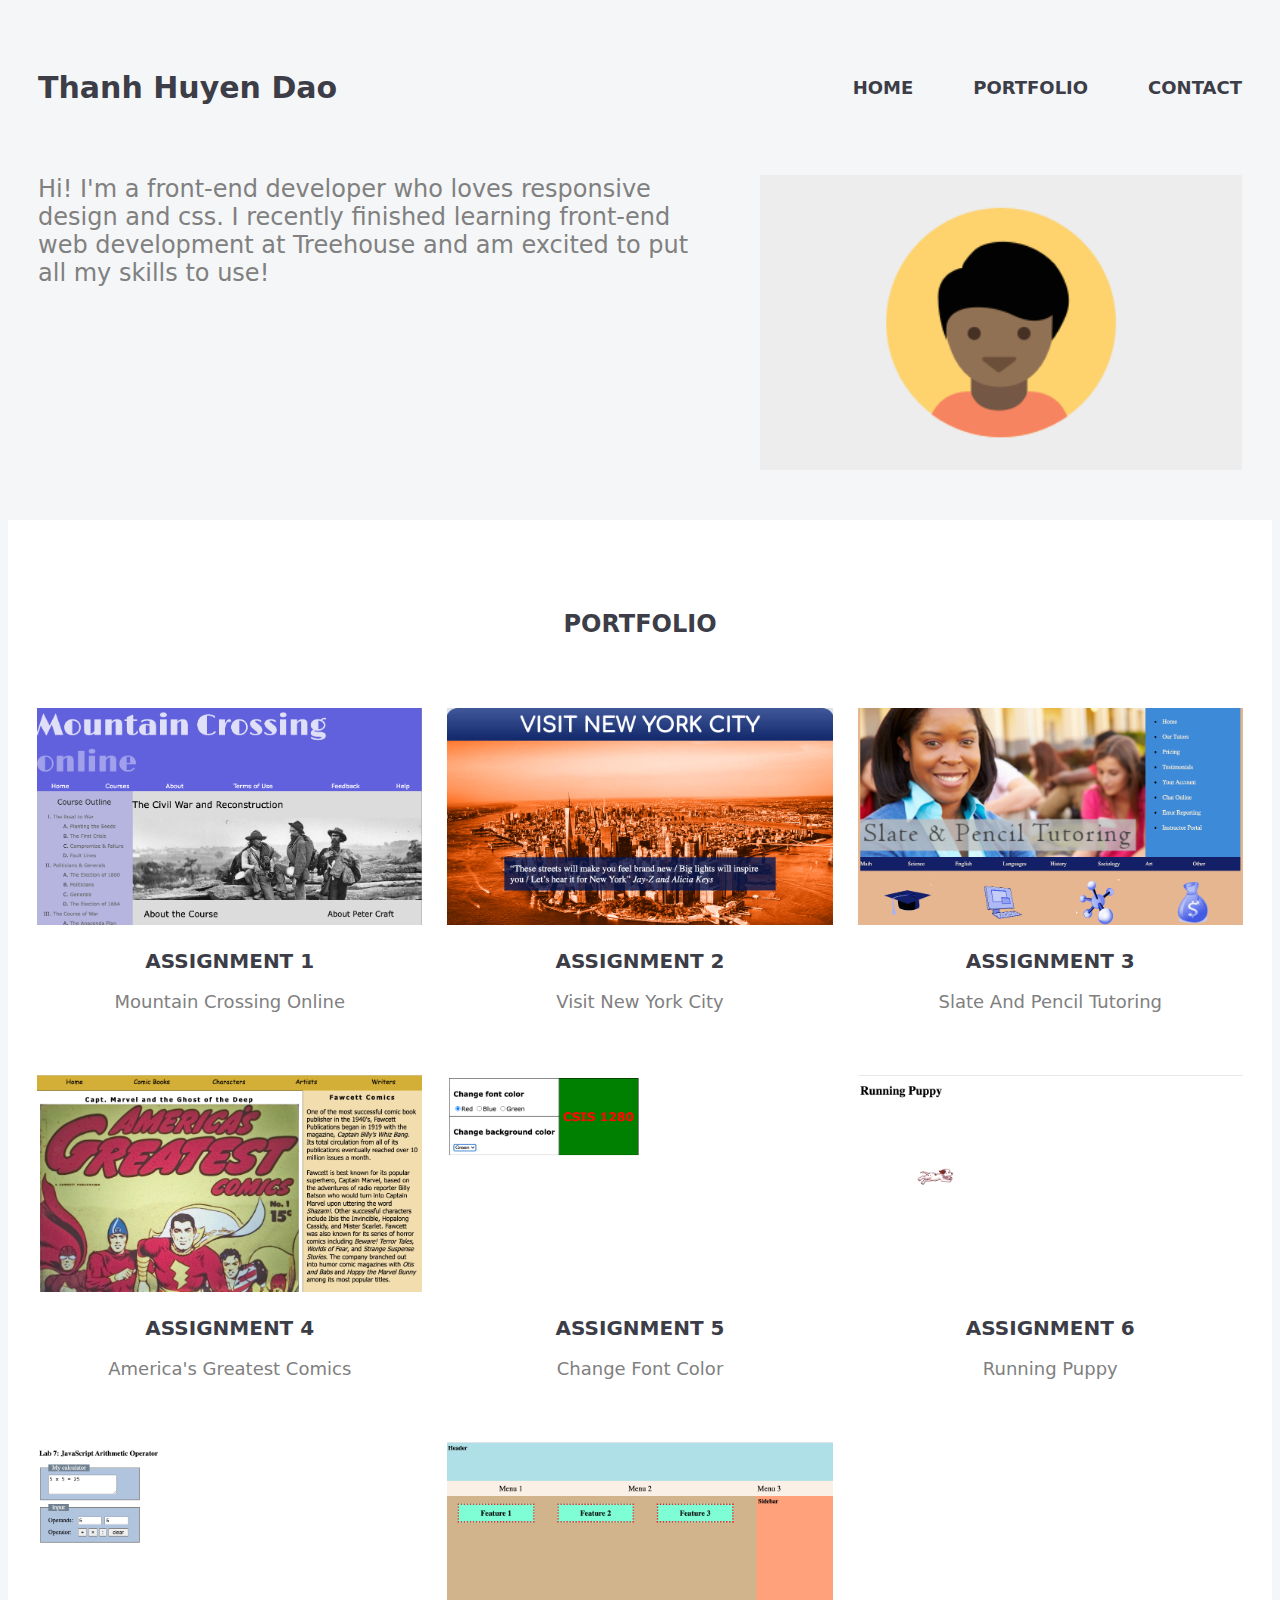
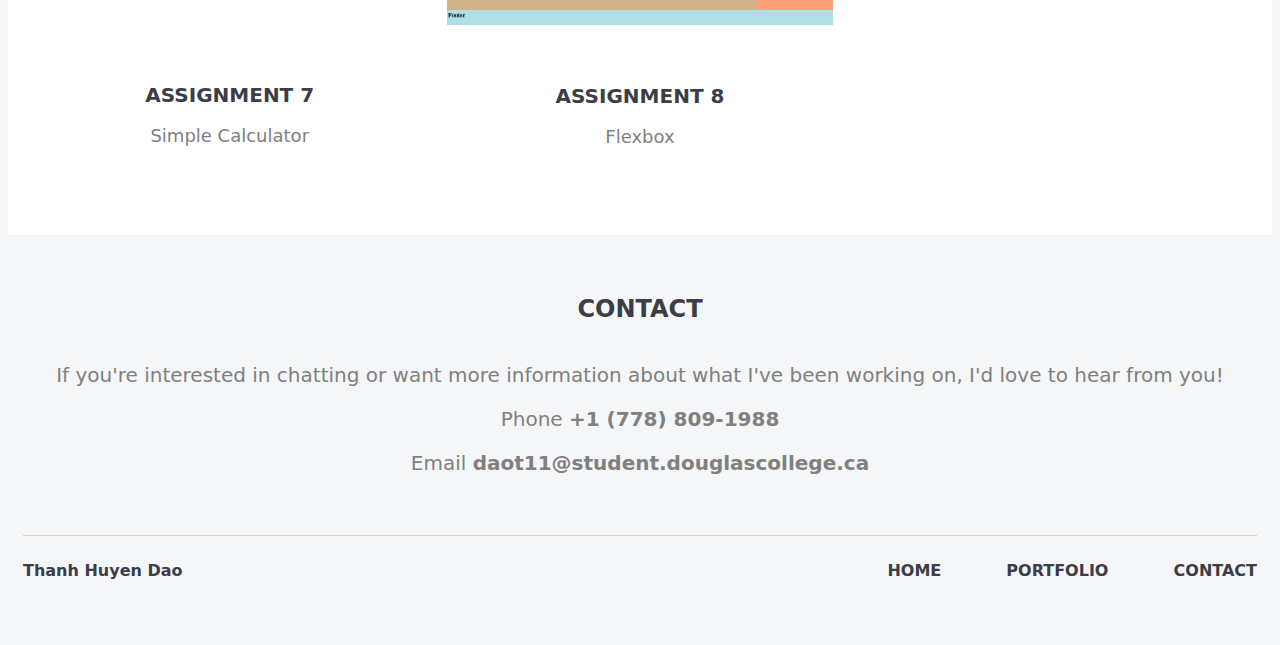
<file: index.html>
<!DOCTYPE html>
<html lang="en">
<head>
    <!--
       Final Project

       Author: Thanh Huyen Dao
       Date: 2022/07/10

       Filename: index.html
    -->
    <meta charset="UTF-8">
    <title>CSIS 1280 - final project</title>
    <meta name="viewport" content="width=device-width, initial-scale=1.0">

    <link rel="stylesheet" href="css/style.css" />

</head>
<body>
<header>
    <nav>
        <p class="student-name">Thanh Huyen Dao</p>
        <ul class="page-list">
            <li><a href="#">Home</a></li>
            <li><a href="#portolio">Portfolio</a></li>
            <li><a href="#contact">Contact</a></li>
        </ul>
    </nav>
</header>
<div class="student-info">
    <p>
        Hi! I'm a front-end developer who loves responsive design and css. I recently finished learning front-end
        web development at Treehouse and am excited to put all my skills to use!
    </p>
    <img src="img/responsive-layout-profile.png" alt="student's avatar"/>
</div>
<div id="portolio" class="portfolio">
    <h5>portfolio</h5>
    <div class="portfolio-page-list">
        <div class="portfolio-page">
            <a href="pages/asm2/cw_class.html">
                <img src="img/asm2.png"/>
                <p class="portfolio-page-title">
                    <a>Assignment 1</a>
                </p>
                <p class="portfolio-page-description">
                    Mountain Crossing Online
                </p>
            </a>
        </div>
        <div class="portfolio-page">
            <a href="pages/asm3/index.html">
                <img src="img/asm3.png"/>
                <p class="portfolio-page-title">
                    <a>Assignment 2</a>
                </p>
                <p class="portfolio-page-description">
                    Visit New York City
                </p>
            </a>
        </div>
        <div class="portfolio-page">
            <a href="pages/asm4/sp_home.html">
                <img src="img/asm4.png"/>
                <p class="portfolio-page-title">
                    <a>Assignment 3</a>
                </p>
                <p class="portfolio-page-description">
                    Slate and Pencil Tutoring 
                </p>
            </a>
        </div>
        <div class="portfolio-page">
            <a href="pages/asm5/gp_cover.html">
                <img src="img/asm5.png"/>
                <p class="portfolio-page-title">
                    <a>Assignment 4</a>
                </p>
                <p class="portfolio-page-description">
                    America's Greatest Comics 
                </p>
            </a>
        </div>
        <div class="portfolio-page">
            <a href="pages/asm7/Lab10_part1_sol.html">
                <img src="img/asm7.png"/>
                <p class="portfolio-page-title">
                    <a>Assignment 5</a>
                </p>
                <p class="portfolio-page-description">
                    Change font color
                </p>
            </a>
        </div>
        <div class="portfolio-page">
            <a href="pages/asm7/Lab10_part2_sol.html">
                <img src="img/asm7-2.png"/>
                <p class="portfolio-page-title">
                    <a>Assignment 6</a>
                </p>
                <p class="portfolio-page-description">
                    Running Puppy 
                </p>
            </a>
        </div>
        <div class="portfolio-page">
            <a href="pages/asm8/index.html">
                <img src="img/asm8.png"/>
                <p class="portfolio-page-title">
                    <a>Assignment 7</a>
                </p>
                <p class="portfolio-page-description">
                    Simple Calculator
                </p>
            </a>
        </div>
        <div class="portfolio-page">
            <a href="pages/asm9/Lab5.html">
                <img src="img/asm9.png"/>
                <p class="portfolio-page-title">
                    <a>Assignment 8</a>
                </p>
                <p class="portfolio-page-description">
                    Flexbox
                </p>
            </a>
        </div>
    </div>
</div>
<div id="contact" class="contact">
    <h5> contact </h5>
    <p class="contact-description"> If you're interested in chatting or want more information about what I've been working on, I'd love to hear from you!</p>
    <p>Phone <strong>+1 (778) 809-1988</strong></p>
    <p>Email <strong>daot11@student.douglascollege.ca</strong></p>
</div>
<footer>
    <div>
        <p class="student-name">Thanh Huyen Dao</p>
    </div>
    <div class="right-side">
        <div class="page-list">
            <a href="#">home</a>
            <a href="#portfolio">portfolio</a>
            <a href="#contact">contact</a>
        </div>
        <div class="back-to-top">
            <a href="#">back to top</a>
        </div>
    </div>
</footer>
</body>
</html>
</file>
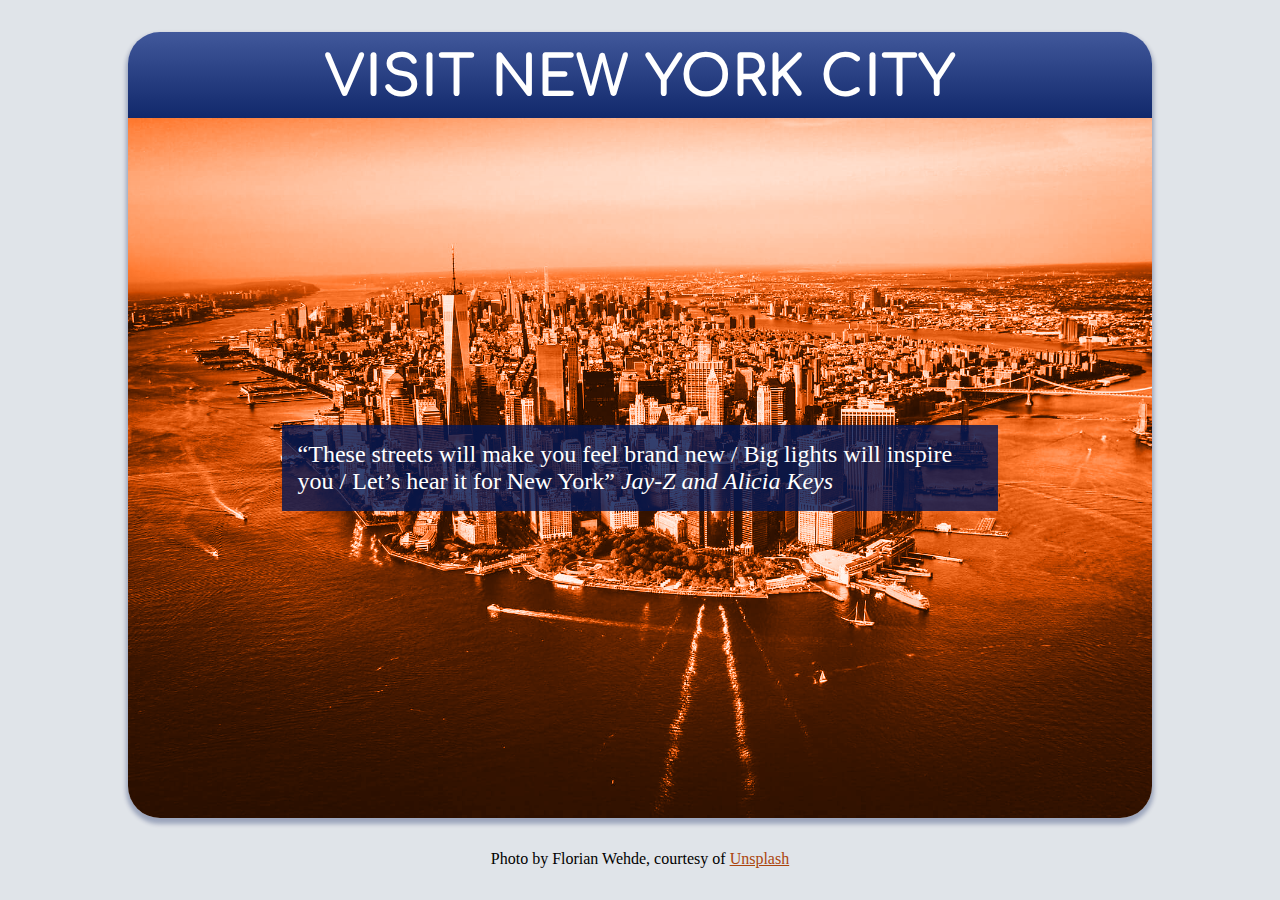
<file: pages/asm3/index.html>
<!DOCTYPE html>
<html lang="en">

<head>
    <meta charset="UTF-8">
    <meta http-equiv="X-UA-Compatible" content="IE=edge">
    <meta name="viewport" content="width=device-width, initial-scale=1.0">
    <title>Practice Enhancing Design With CSS</title>
    <!-- 1. add Google Fonts here: Lora 400, Lora 400 italic, Comfortaa 700 -->
    <link rel="preconnect" href="https://fonts.googleapis.com">
	<link rel="preconnect" href="https://fonts.gstatic.com" crossorigin>
	<link href="https://fonts.googleapis.com/css2?family=Comfortaa:wght@700&family=Lora:ital@0;1&display=swap" rel="stylesheet">	
    
    <link rel="stylesheet" href="style.css">
</head>

<body>
    <main>
        <h1>Visit New York City</h1>
        <div id="quote">
            <blockquote>
                “These streets will make you feel brand new / Big lights will inspire you / Let’s hear it for New York”
                <cite>Jay-Z and Alicia Keys</cite>
            </blockquote>
        </div>
    </main>
    <footer>Photo by Florian Wehde, courtesy of <a href="https://unsplash.com/photos/V4cHacmEnW8">Unsplash</a></footer>
</body>

</html>
</file>
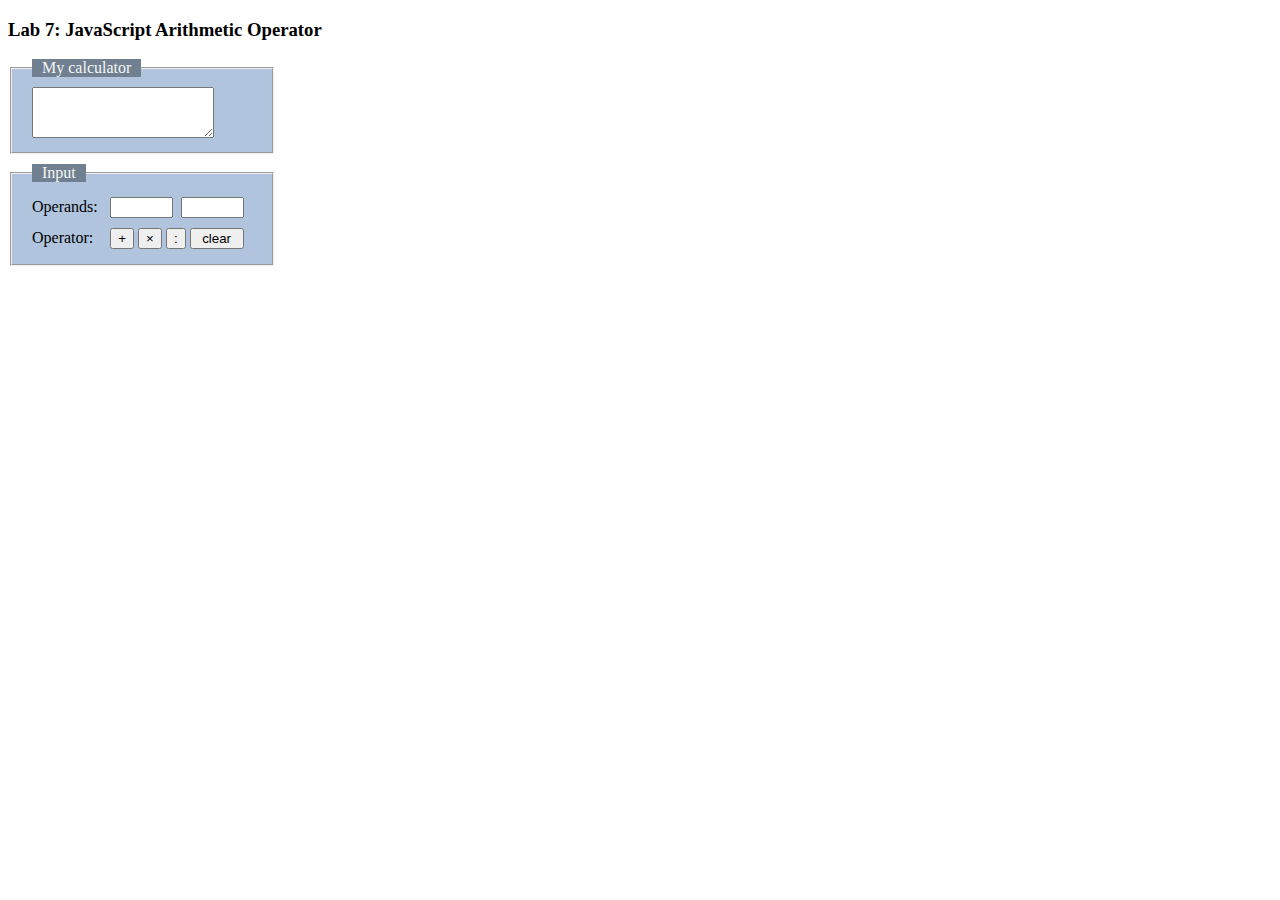
<file: pages/asm8/index.html>
<!DOCTYPE html>
<html>
    <head>
        <link href="css/Lab07.css" rel="stylesheet">
        <meta name="author" content="Bambang">
        <meta charset="utf-8">
        <script src="script/script.js"></script>
    </head>
    <body>
        <header>
            <h3>Lab 7: JavaScript Arithmetic Operator</h3>
        </header>
        <section>
            <form name="mycalculator" action='' method='GET'>
                <fieldset>
                    <legend>My calculator</legend>
                    <textarea name="output" rows="3" cols="20"></textarea>
                </fieldset>
                <fieldset>
                    <legend>Input</legend>
                    Operands: &nbsp;
                    <input type="number" name="first_param" id="first_param">&nbsp;
                    <input type="number" name="second_param" id="second_param">
                    <br>
                    Operator: &nbsp;
                    <input type="button" name="add" value="+" onclick="addValue()">
                    <input type="button" name="mul" value="&times;" onclick="mulValue()">
                    <input type="button" name="div" value=":" onclick="divValue()">
                    <input type="reset" value="clear">
                </fieldset>
            </form>
            
        </section>
        <footer>

        </footer>
    </body>
</html>
</file>
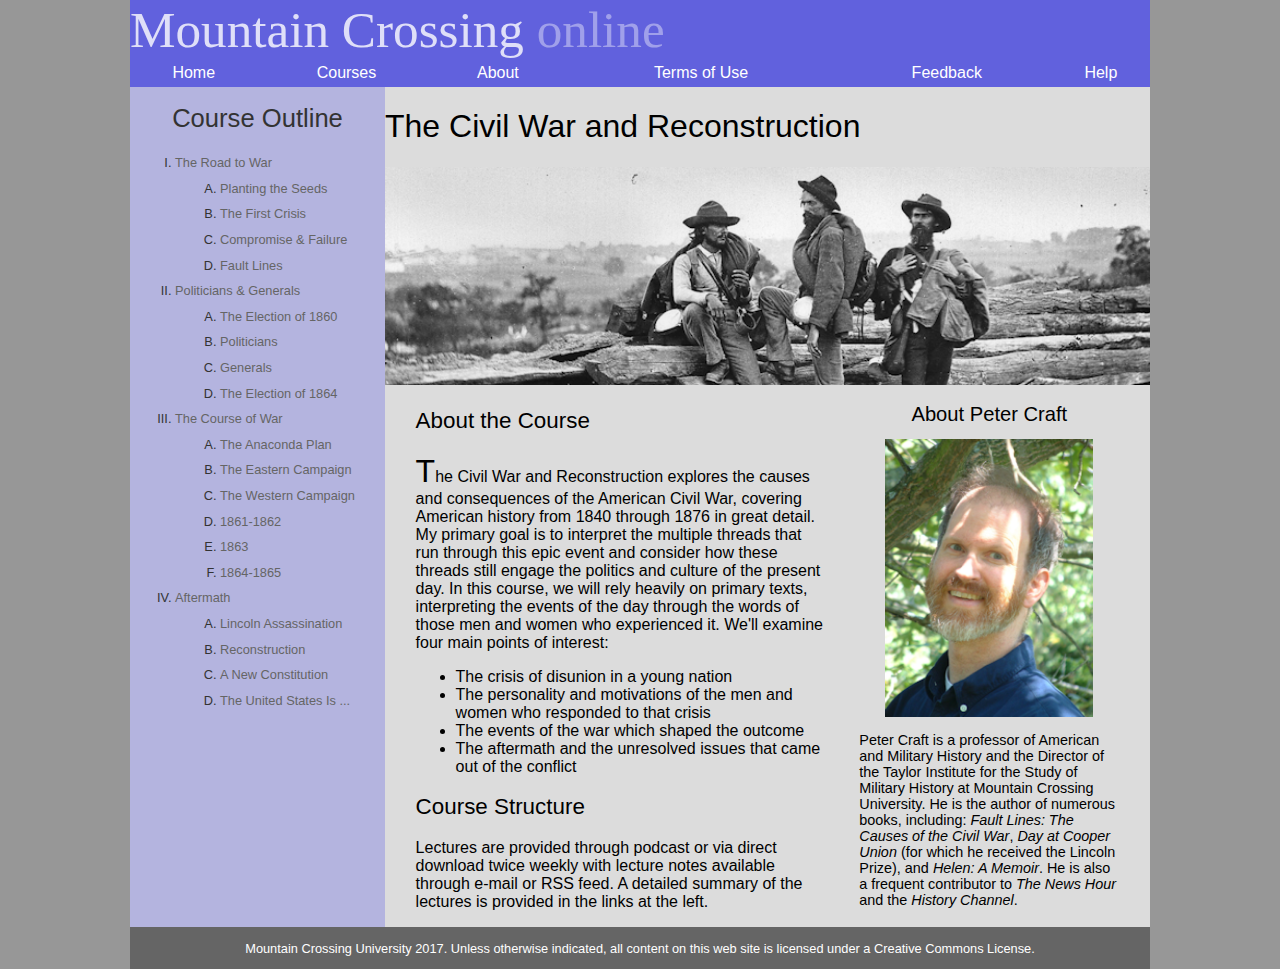
<file: pages/asm2/cw_class.html>
<!doctype html>
<html lang="en">
<head>
<!--
    New Perspectives on HTML5 and CSS3, 8th Edition
    Tutorial 2
    Case Problem 2
    
    Civil War History
    Author: HUYEN DAO THANH
    Date: 05/06/2022  

    Filename: cw_class.html
   -->
   <meta charset="utf-8" />
   <title>Civil War History</title>
   <link rel="stylesheet" href="cw_styles.css" />
   <link href="http://fonts.cdnfonts.com/css/limelight" rel="stylesheet">
</head>

<body>

   <header>
      <h1>Mountain Crossing <span>online</span></h1>
      <nav id="mainLinks">
         <ul>
            <li><a href="#">Home</a></li>
            <li><a href="#">Courses</a></li>
            <li><a href="#">About</a></li>
            <li><a href="#">Terms of Use</a></li>
            <li><a href="#">Feedback</a></li>
            <li><a href="#">Help</a></li>
         </ul>
      </nav>      
   </header>

   <nav id="outline">
      <h1>Course Outline</h1>
      <ol>
         <li><a href="#">The Road to War</a>
            <ol>
               <li><a href="#">Planting the Seeds</a></li>
               <li><a href="#">The First Crisis</a></li>
               <li><a href="#">Compromise &amp; Failure</a></li>
               <li><a href="#">Fault Lines</a></li>
            </ol>
         </li>            
         <li><a href="#">Politicians &amp; Generals</a>
            <ol>
               <li><a href="#">The Election of 1860</a></li>            
               <li><a href="#">Politicians</a></li>
               <li><a href="#">Generals</a></li>
               <li><a href="#">The Election of 1864</a></li>
            </ol>
         </li>
         <li><a href="#">The Course of War</a>
            <ol>
               <li><a href="#">The Anaconda Plan</a></li>
               <li><a href="#">The Eastern Campaign</a></li>
               <li><a href="#">The Western Campaign</a></li>
               <li><a href="#">1861-1862</a></li>
               <li><a href="#">1863</a></li>
               <li><a href="#">1864-1865</a></li>
            </ol>
         </li>
         <li><a href="#">Aftermath</a>
            <ol>
               <li><a href="#">Lincoln Assassination</a></li>
               <li><a href="#">Reconstruction</a></li>
               <li><a href="#">A New Constitution</a></li>
               <li><a href="#">The United States Is ...</a></li>
            </ol>
         </li>
      </ol>
   </nav>

   <section>
      <header>
         <h1>The Civil War and Reconstruction</h1>
         <img src="cw_photo1.png" alt="" />
      </header>

      <article>
         <h2>About the Course</h2>
         <p>
            The Civil War and Reconstruction
            explores the causes and consequences of the American 
            Civil War, covering American history from 1840 through 1876 in
            great detail. My primary goal is to interpret the multiple 
            threads that run through this epic event and consider how these
            threads still engage the politics and culture of the 
            present day. In this course, we will rely heavily on primary
            texts, interpreting the events of the day through the words of
            those men and women who experienced it. We'll examine four main
            points of interest:
         </p>
         <ul>
            <li>The crisis of disunion in a young nation</li>
            <li>The personality and motivations of the men and
                women who responded to that crisis</li>
            <li>The events of the war which shaped the outcome</li>
            <li>The aftermath and the unresolved issues that
                came out of the conflict</li>
         </ul>

         <h2>Course Structure</h2>
         <p>
            Lectures are provided through podcast or via direct
            download twice weekly with lecture notes available
            through e-mail or RSS feed. A detailed summary of the 
            lectures is provided in the links at the left.
         </p>
      </article>

      <aside>
         <h1>About Peter Craft</h1>
         <img src="cw_photo2.png" alt="" />
         <p>
            Peter Craft is a professor of American and Military History and 
            the Director of the Taylor Institute for the Study of Military
            History at Mountain Crossing University. He is the author of numerous books, 
            including: <cite>Fault Lines: The Causes of the Civil War</cite>,
            <cite>Day at Cooper Union</cite> (for which he received the 
            Lincoln Prize), and <cite>Helen: A Memoir</cite>. He is also
            a frequent contributor to <cite>The News Hour</cite> 
            and the <cite>History Channel</cite>.
         </p>
      </aside>

   </section>

   <footer>
      <p>
         Mountain Crossing University 2017. Unless otherwise 
         indicated, all content on this web site is licensed under a 
         Creative Commons License.
      </p>
   </footer>

</body>
</html>
</file>
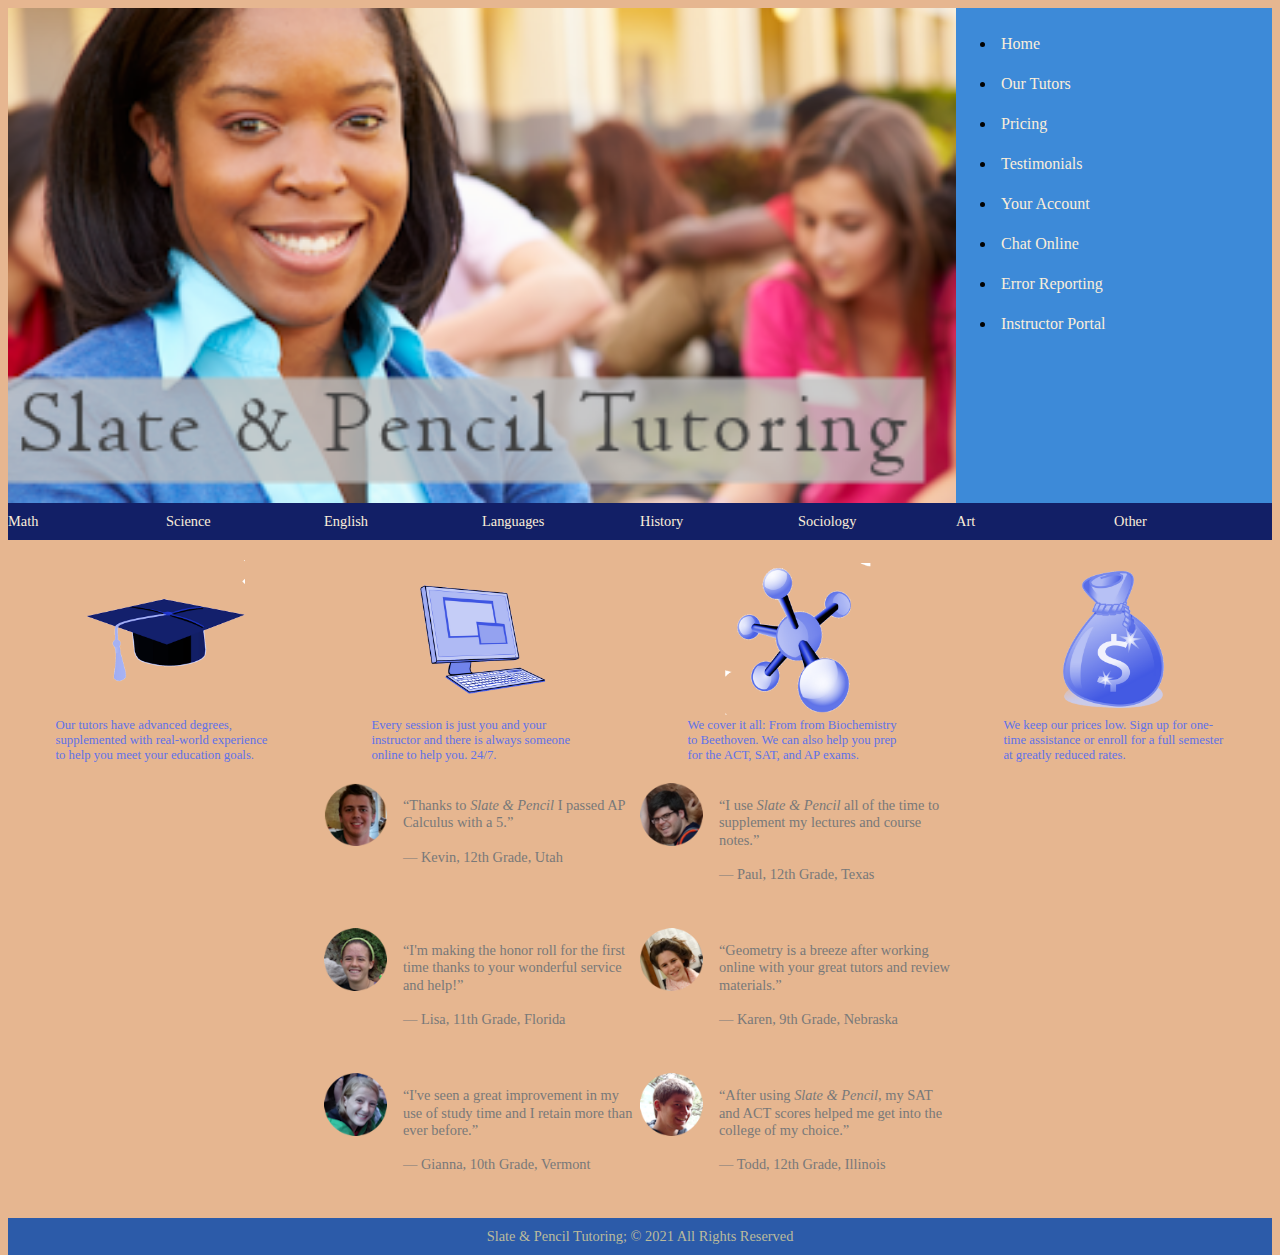
<file: pages/asm4/sp_home.html>
<!DOCTYPE html>
<html lang="en">
<head>
   <!--
   New Perspectives on HTML5 and CSS3, 8th Edition
   Tutorial 3
   Case Problem 1
   
   *1: Slate & Pencil Home Page
   Author: Huyen Thanh Dao
   Date:   09 June, 2022
   
   Filename: sp_home.html
   -->
   <meta charset="utf-8" />
   <meta name="viewport" content="width=device-width, initial-scale=1.0">
   <title>Slate &amp; Pencil Tutoring</title>
   <!--*2 -->
   <link rel="stylesheet" href="./sp_styles.css">
   <link rel="stylesheet" href="./sp_layout.css">

</head>

<body>
   <img id="logo" src="sp_logo.png" alt="Slate & Pencil Tutoring" />
   <nav class="vertical">
      <ul>
         <li><a href="#">Home</a></li>
         <li><a href="#">Our Tutors</a></li>
         <li><a href="#">Pricing</a></li>
         <li><a href="#">Testimonials</a></li>
         <li><a href="#">Your Account</a></li>
         <li><a href="#">Chat Online</a></li>
         <li><a href="#">Error Reporting</a></li> 
         <li><a href="#">Instructor Portal</a></li>          
      </ul>
   </nav>
   
   <nav class="horizontal">
      <ul class="row">
         <li><a href="#">Math</a></li>
         <li><a href="#">Science</a></li>
         <li><a href="#">English</a></li>
         <li><a href="#">Languages</a></li>
         <li><a href="#">History</a></li>
         <li><a href="#">Sociology</a></li>
         <li><a href="#">Art</a></li>
         <li><a href="#">Other</a></li>
      </ul>
   </nav>
   
   <section>
      <img src="sp_topic1.png" alt="" />
      <p>Our tutors have advanced degrees, supplemented with real-world 
         experience to help you meet your education goals.</p>
   </section>
   <section>
      <img src="sp_topic2.png" alt="" />
      <p>Every session is just you and your instructor and
         there is always someone online to help you. 24/7.</p>
   </section>
   <section>
      <img src="sp_topic3.png" alt="" />
      <p>We cover it all: From from Biochemistry to
         Beethoven. We can also help you prep for the ACT, SAT, and AP
         exams.</p>
   </section>
   <section>
      <img src="sp_topic4.png" alt="" />
      <p>We keep our prices low. Sign up for one-time assistance or enroll 
         for a full semester at greatly reduced rates.</p>
   </section>

   <aside>
      <img src="sp_student1.png" alt="" />
      <p>&ldquo;Thanks to <em>Slate &amp; Pencil</em> I passed AP Calculus 
      with a 5.&rdquo;<br />
      <br />
      &mdash; Kevin, 12th Grade, Utah</p>   
   </aside>
   <aside>
      <img src="sp_student2.png" alt="" />
      <p>&ldquo;I use <em>Slate &amp; Pencil</em> all of the time to 
      supplement my lectures and course notes.&rdquo;<br />
      <br />
      &mdash; Paul, 12th Grade, Texas</p> 
   </aside>
   <aside>
      <img src="sp_student3.png" alt="" />
      <p>&ldquo;I'm making the honor roll for the first time thanks to 
      your wonderful service and help!&rdquo;<br />
      <br />
      &mdash; Lisa, 11th Grade, Florida</p>  
   </aside>
   <aside>
      <img src="sp_student4.png" alt="" />
      <p>&ldquo;Geometry is a breeze after working online with your great
      tutors and review materials.&rdquo;<br />
      <br />
      &mdash; Karen, 9th Grade, Nebraska</p>  
   </aside>
   <aside>
      <img src="sp_student5.png" alt="" />
      <p>&ldquo;I've seen a great improvement in my use of study time and 
      I retain more than ever before.&rdquo;<br />
      <br />
      &mdash; Gianna, 10th Grade, Vermont</p>   
   </aside>
   <aside>
      <img src="sp_student6.png" alt="" />
      <p>&ldquo;After using <em>Slate &amp; Pencil</em>, my SAT and ACT 
      scores helped me get into the college of my choice.&rdquo;<br />
      <br />
      &mdash; Todd, 12th Grade, Illinois</p>   
   </aside>   
      
   <footer>
     <span>Slate &amp; Pencil Tutoring; &copy; 2021 All Rights Reserved</span> 
   </footer>
</body>
</html>
</file>
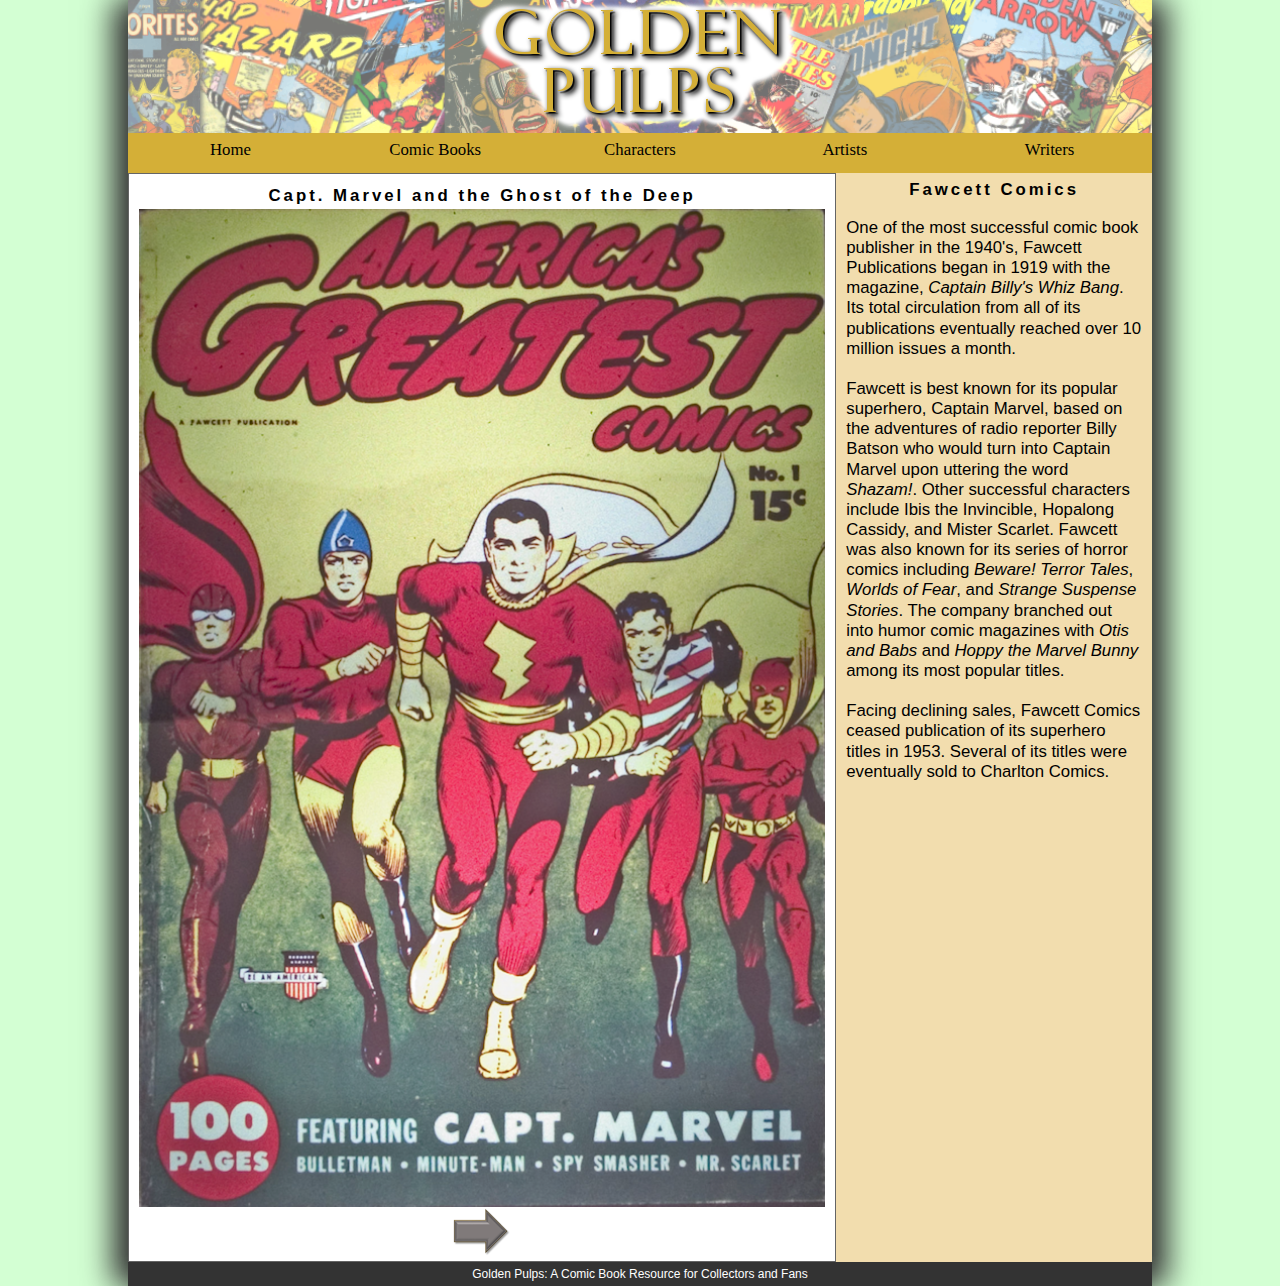
<file: pages/asm5/gp_cover.html>
<!DOCTYPE html>
<html>
<head>
   <!--
          New Perspectives on HTML5 and CSS3, 7th Edition
          Tutorial 5
          Case Problem 1
          
          Ghost of the Deep Cover Page
          Author: Huyen Dao Thanh
          Date: 2022/06/19
      
          Filename: gp_cover.html
         -->
   
   <title>Ghost of the Deep Cover Page</title>
   <meta charset="utf-8" />
   <meta name="viewport" content="width=device-width, initial-scale=1.0">

   <link rel="stylesheet" href="gp_reset.css" />
   <link rel="stylesheet" media="screen" href="gp_layout.css" />
   <link rel="stylesheet" media="print" href="gp_print.css" />
</head>

<body>
   <header>
      <img src="gp_logo.png" alt="Golden Pulp" />
   </header>
   
   <nav class="horizontal">
      <ul>
         <li><a href="#">Home</a></li>
         <li><a href="#">Comic Books</a></li>
         <li><a href="#">Characters</a></li>
         <li><a href="#">Artists</a></li>
         <li><a href="#">Writers</a></li>
      </ul>
   </nav>
   
   <section id="sheet">
      <h1>Capt. Marvel and the Ghost of the Deep</h1>
      <img src="gp_panel01.png" class="panel size1" alt="" />
      <footer>
            <a href="gp_page1.html"><img src="gp_next.png" alt="next" /></a>
      </footer>
   </section>
     
   <article>
      <h1>Fawcett Comics</h1>
      <p>One of the most successful comic book publisher in the 1940's, Fawcett Publications 
         began in 1919 with the magazine, <cite>Captain Billy's Whiz Bang</cite>. Its total
         circulation from all of its publications eventually reached over 10 million issues
         a month.</p>
      <p>Fawcett is best known for its popular superhero, Captain Marvel, based on the
         adventures of radio reporter Billy Batson who would turn into Captain Marvel
         upon uttering the word <em>Shazam!</em>. Other successful characters include
         Ibis the Invincible, Hopalong Cassidy, and Mister Scarlet. Fawcett was also known 
         for its series of horror comics including <cite>Beware! Terror Tales</cite>, 
         <cite>Worlds of Fear</cite>, and <cite>Strange Suspense Stories</cite>. The
         company branched out into humor comic magazines with <cite>Otis and Babs</cite> 
         and <cite>Hoppy the Marvel Bunny</cite> among its most popular titles.</p>
      <p>Facing declining sales, Fawcett Comics ceased publication of its superhero
         titles in 1953. Several of its titles were eventually sold to Charlton
         Comics.</p>
   </article>
   
   <footer>
      Golden Pulps: A Comic Book Resource for Collectors and Fans
   </footer>
</body>
</html>
</file>
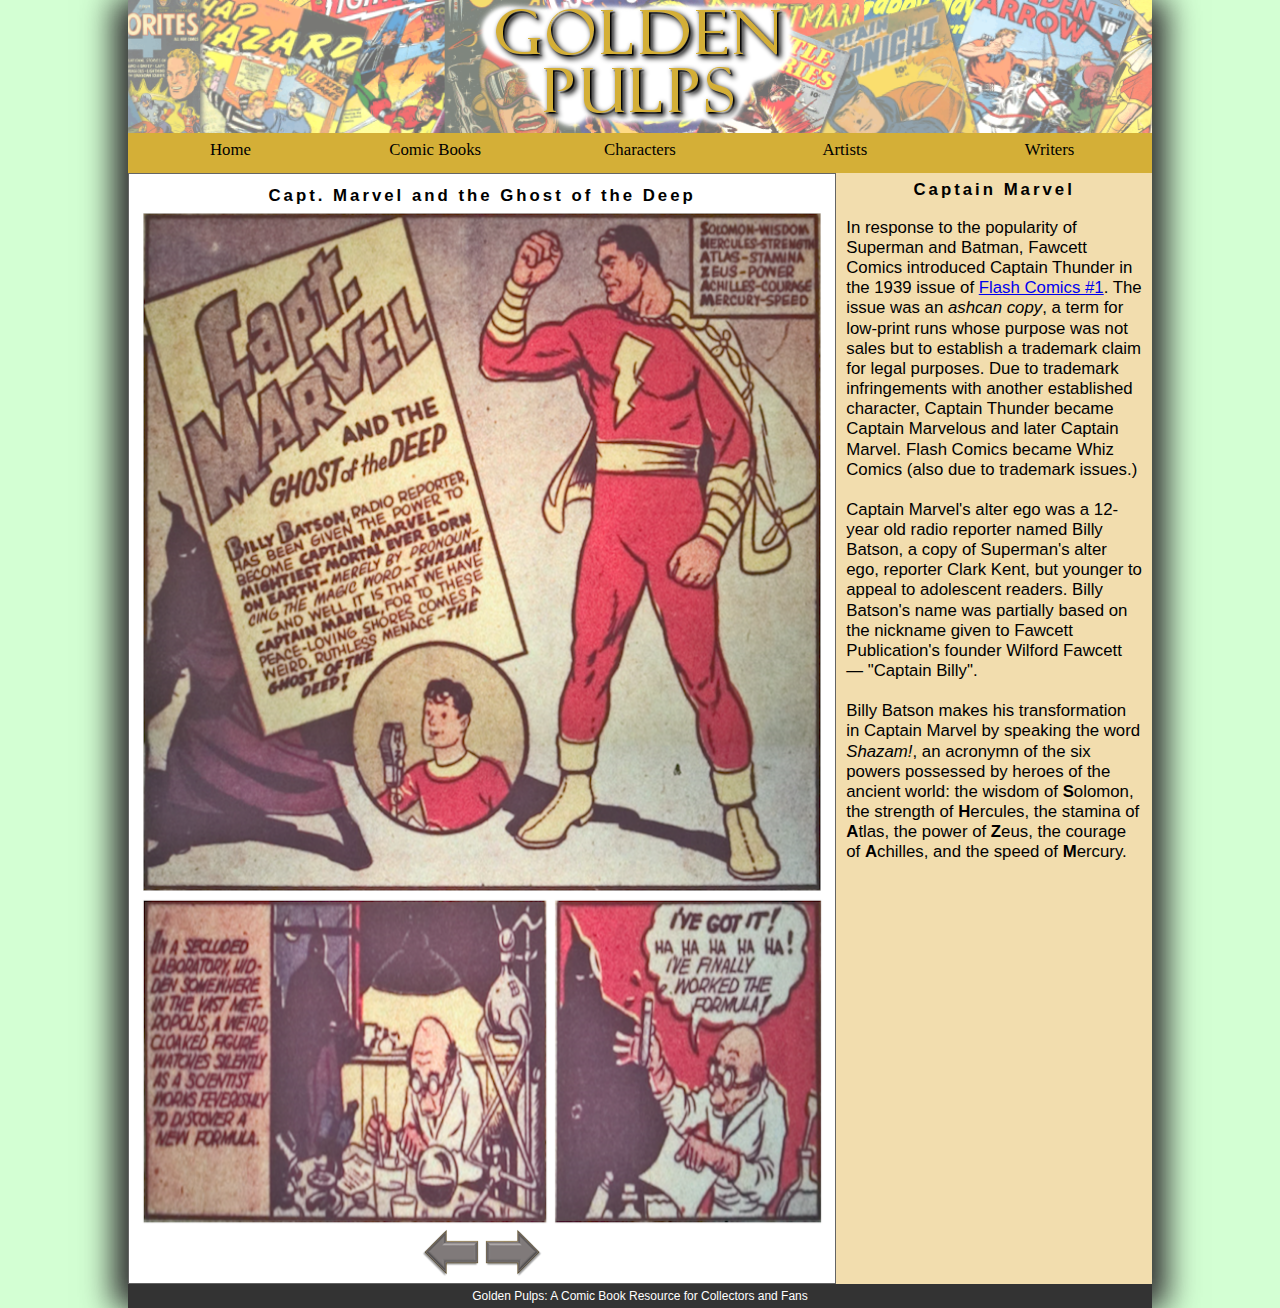
<file: pages/asm5/gp_page1.html>
<!DOCTYPE html>
<html>
<head>
   <!--
          New Perspectives on HTML5 and CSS3, 7th Edition
          Tutorial 5
          Case Problem 1
          
          Ghost of the Deep Page 1
          Author: Huyen Dao Thanh
          Date: 2022/06/19
      
          Filename: gp_page1.html
         -->
   
   <title>Ghost of the Deep Page 1</title>
   <meta charset="utf-8" />
   <meta name="viewport" content="width=device-width, initial-scale=1.0">

   <link rel="stylesheet" href="gp_reset.css" />
   <link rel="stylesheet" media="screen" href="gp_layout.css" />
   <link rel="stylesheet" media="print" href="gp_print.css" />
</head>

<body>
   <header>
      <img src="gp_logo.png" alt="Golden Pulp" />
   </header>
   
   <nav class="horizontal">
      <ul>
         <li><a href="#">Home</a></li>
         <li><a href="#">Comic Books</a></li>
         <li><a href="#">Characters</a></li>
         <li><a href="#">Artists</a></li>
         <li><a href="#">Writers</a></li>
      </ul>
   </nav>
   
   <section id="sheet">
      <h1>Capt. Marvel and the Ghost of the Deep</h1>
      
      <img src="gp_panel02.png" class="panel size1" alt="" /> 
      <img src="gp_panel03.png" class="panel size2" alt="" /> 
      <img src="gp_panel04.png" class="panel size3" alt="" /> 
      
      <footer>
         <a href="gp_cover.html"><img src="gp_prev.png" alt="prev" /></a>
         <a href="gp_page2.html"><img src="gp_next.png" alt="next" /></a>
      </footer>
      
   </section>
     
   <article>
      <h1>Captain Marvel</h1>
      <p>In response to the popularity of Superman and Batman, Fawcett Comics introduced
         Captain Thunder in the 1939 issue of <a href="#">Flash Comics #1</a>. The issue
         was an <em>ashcan copy</em>, a term for low-print runs whose purpose was not sales
         but to establish a trademark claim for legal purposes. Due to trademark infringements 
         with another established character, Captain Thunder became Captain Marvelous and later
         Captain Marvel. Flash Comics became Whiz Comics (also due to trademark issues.)</p>
      <p>Captain Marvel's alter ego was a 12-year old radio reporter named Billy Batson, a
         copy of Superman's alter ego, reporter Clark Kent, but younger to appeal to adolescent
         readers. Billy Batson's name was partially based on the nickname given to Fawcett Publication's
         founder Wilford Fawcett &mdash; "Captain Billy".</p>
      <p>Billy Batson makes his transformation in Captain Marvel by speaking the word <em>Shazam!</em>,
         an acronymn of the six powers possessed by heroes of the ancient world: the wisdom of
         <strong>S</strong>olomon, the strength of <strong>H</strong>ercules, the stamina of 
         <strong>A</strong>tlas, the power of <strong>Z</strong>eus, the courage of 
         <strong>A</strong>chilles, and the speed of <strong>M</strong>ercury.</p>
   </article>
   
   <footer>
      Golden Pulps: A Comic Book Resource for Collectors and Fans
   </footer>
</body>
</html>
</file>
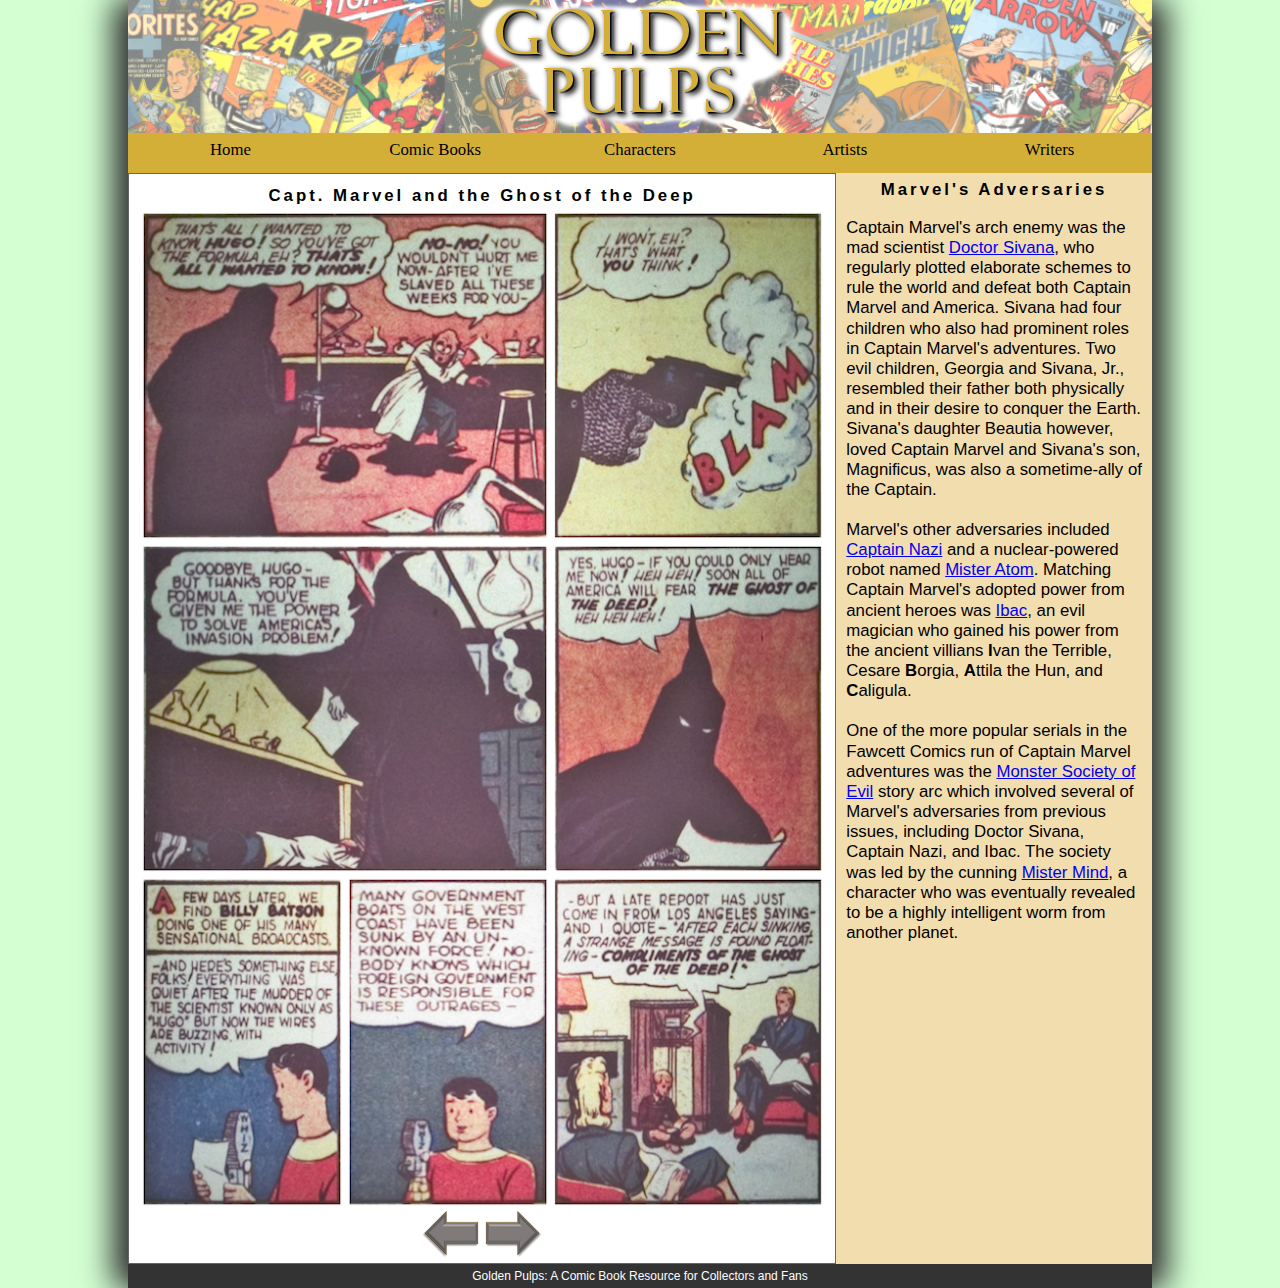
<file: pages/asm5/gp_page2.html>
<!DOCTYPE html>
<html>
<head>
   <!--
          New Perspectives on HTML5 and CSS3, 7th Edition
          Tutorial 5
          Case Problem 1
          
          Ghost of the Deep Page 2
          Author: Huyen Dao Thanh
          Date: 2022/06/19
      
          Filename: gp_page2.html
         -->
   
   <title>Ghost of the Deep Page 2</title>
   <meta charset="utf-8" />
   <meta name="viewport" content="width=device-width, initial-scale=1.0">

   <link rel="stylesheet" href="gp_reset.css" />
   <link rel="stylesheet" media="screen" href="gp_layout.css" />
   <link rel="stylesheet" media="print" href="gp_print.css" />
</head>

<body>
   <header>
      <img src="gp_logo.png" alt="Golden Pulp" />
   </header>
   
   <nav class="horizontal">
      <ul>
         <li><a href="#">Home</a></li>
         <li><a href="#">Comic Books</a></li>
         <li><a href="#">Characters</a></li>
         <li><a href="#">Artists</a></li>
         <li><a href="#">Writers</a></li>
      </ul>
   </nav>
   
   <section id="sheet">
      <h1>Capt. Marvel and the Ghost of the Deep</h1>
      
      <img src="gp_panel05.png" class="panel size2" alt="" /> 
      <img src="gp_panel06.png" class="panel size3" alt="" /> 
      <img src="gp_panel07.png" class="panel size2" alt="" /> 
      <img src="gp_panel08.png" class="panel size3" alt="" /> 
      <img src="gp_panel09.png" class="panel size4" alt="" /> 
      <img src="gp_panel10.png" class="panel size4" alt="" /> 
      <img src="gp_panel11.png" class="panel size3" alt="" /> 

      
      <footer>
         <a href="gp_page1.html"><img src="gp_prev.png" alt="prev" /></a>
         <a href="gp_page3.html"><img src="gp_next.png" alt="next" /></a>                 
      </footer>
   </section>
   
   <article>
      <h1>Marvel's Adversaries</h1>
      <p>Captain Marvel's arch enemy was the mad scientist <a href="#">Doctor Sivana</a>,
         who regularly plotted elaborate schemes to rule the world and defeat both
         Captain Marvel and America.
         Sivana had four children who also had prominent roles in Captain Marvel's adventures.
         Two evil children, Georgia and Sivana, Jr., resembled their father both physically
         and in their desire to conquer the Earth. Sivana's daughter Beautia however, loved
         Captain Marvel and Sivana's son, Magnificus, was also a sometime-ally of the
         Captain.</p>
      <p>Marvel's other adversaries included <a href="#">Captain Nazi</a> and a nuclear-powered
         robot named <a href="#">Mister Atom</a>. Matching Captain Marvel's adopted power from
         ancient heroes was <a href="#">Ibac</a>, an evil magician who gained his power from
         the ancient villians <strong>I</strong>van the Terrible, Cesare <strong>B</strong>orgia,
         <strong>A</strong>ttila the Hun, and <strong>C</strong>aligula.</p>
      <p>One of the more popular serials in the Fawcett Comics run of Captain Marvel adventures
         was the <a href="#">Monster Society of Evil</a> story arc which involved several
         of Marvel's adversaries from previous issues, including Doctor Sivana, Captain Nazi,
         and Ibac. The society was led by the cunning <a href="#">Mister Mind</a>, a character who was
         eventually revealed to be a highly intelligent worm from another planet.</p>
   </article>
   
   <footer>
      Golden Pulps: A Comic Book Resource for Collectors and Fans
   </footer>
</body>
</html>
</file>
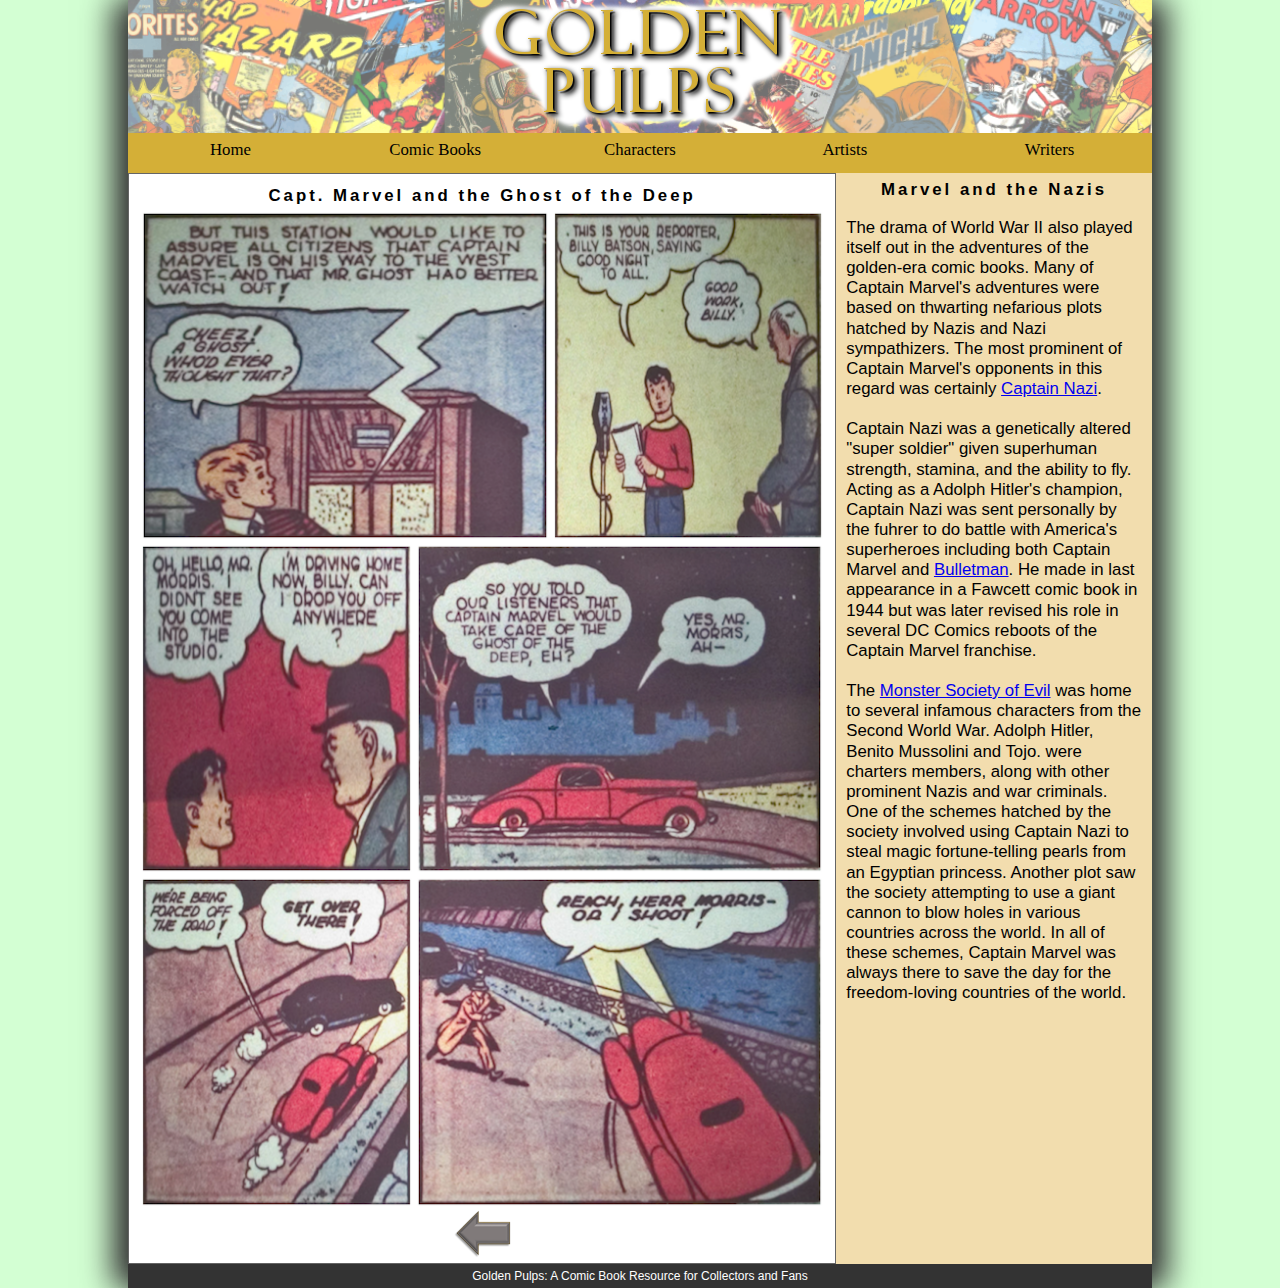
<file: pages/asm5/gp_page3.html>
<!DOCTYPE html>
<html>
<head>
   <!--
          New Perspectives on HTML5 and CSS3, 7th Edition
          Tutorial 5
          Case Problem 1
          
          Ghost of the Deep Page 3
          Author: Huyen Dao Thanh
          Date: 2022/06/19
      
          Filename: gp_page3.html
         -->
   
   <title>Ghost of the Deep Page 3</title>
   <meta charset="utf-8" />
   <meta name="viewport" content="width=device-width, initial-scale=1.0">

   <link rel="stylesheet" href="gp_reset.css" />
   <link rel="stylesheet" media="screen" href="gp_layout.css" />
   <link rel="stylesheet" media="print" href="gp_print.css" />
</head>

<body>
   <header>
      <img src="gp_logo.png" alt="Golden Pulp" />
   </header>
   
   <nav class="horizontal">
      <ul>
         <li><a href="#">Home</a></li>
         <li><a href="#">Comic Books</a></li>
         <li><a href="#">Characters</a></li>
         <li><a href="#">Artists</a></li>
         <li><a href="#">Writers</a></li>
      </ul>
   </nav>
   
   <section id="sheet">
      <h1>Capt. Marvel and the Ghost of the Deep</h1>
      
      <img src="gp_panel12.png" class="panel size2" alt="" /> 
      <img src="gp_panel13.png" class="panel size3" alt="" /> 
      <img src="gp_panel14.png" class="panel size3" alt="" /> 
      <img src="gp_panel15.png" class="panel size2" alt="" />
      <img src="gp_panel16.png" class="panel size3" alt="" /> 
      <img src="gp_panel17.png" class="panel size2" alt="" /> 
      
      <footer>
         <a href="gp_page2.html"><img src="gp_prev.png" alt="prev" /></a>                 
      </footer>
   </section>
   
   <article>
      <h1>Marvel and the Nazis</h1>
      <p>The drama of World War II also played itself out in the adventures of the golden-era
         comic books. Many of Captain Marvel's adventures were based on thwarting nefarious
         plots hatched by Nazis and Nazi sympathizers. The most prominent of Captain 
         Marvel's opponents in this regard was certainly <a href="#">Captain Nazi</a>.</p>
      <p>Captain Nazi was a genetically altered "super soldier" given superhuman strength,
         stamina, and the ability to fly. Acting as a Adolph Hitler's champion, Captain
         Nazi was sent personally by the fuhrer to do battle with America's superheroes
         including both Captain Marvel and <a href="#">Bulletman</a>. He made in last
         appearance in a Fawcett comic book in 1944 but was later revised his role in
         several DC Comics reboots of the Captain Marvel franchise.</p>
      <p>The <a href="#">Monster Society of Evil</a> was home to several infamous characters
         from the Second World War. Adolph Hitler, Benito Mussolini and Tojo.
         were charters members, along with other prominent Nazis and war criminals. 
         One of the schemes hatched by the society involved using
         Captain Nazi to steal magic fortune-telling pearls from an Egyptian princess.
         Another plot saw the society attempting to use a giant cannon to blow holes in
         various countries across the world. In all of these schemes, Captain Marvel was
         always there to save the day for the freedom-loving countries of the world.</p>
   </article>
   
   <footer>
      Golden Pulps: A Comic Book Resource for Collectors and Fans
   </footer>
</body>
</html>
</file>
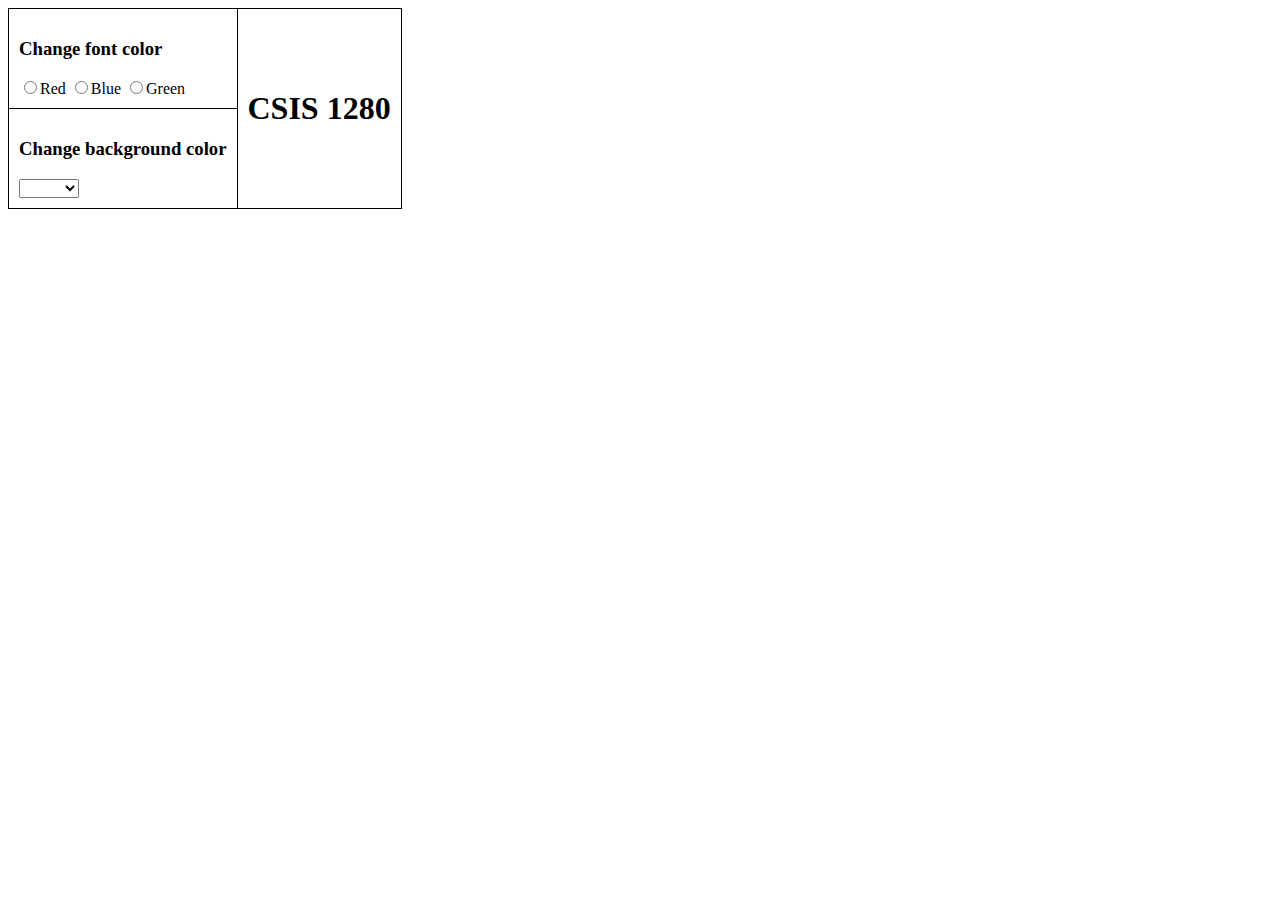
<file: pages/asm7/Lab10_part1_sol.html>
<!doctype html>
<html>
	<head>
		<script src="script/Lab10_part1.js"></script>
		<link href="css/Lab10_part1.css" rel="stylesheet">
		<meta name="author" content="Bambang">
		<meta charset="utf-8">
	</head>
	<body>
		<table>
		<tr>
			<td>				
				<h3>Change font color</h3>
				<input type="radio" name="color" value="red" onclick="changeColor(this.value)">Red
				<input type="radio" name="color" value="blue" onclick="changeColor(this.value)">Blue
				<input type="radio" name="color" value="green" onclick="changeColor(this.value)">Green							
			</td>
			<td id="td_text" rowspan="2">
				<h1 id="text">CSIS 1280
				</h1>
			</td>
		</tr>
		<tr>
			<td>
				<h3>Change background color</h3>
				<select name="color" id="colorsel" onChange="changeBg()">
					<option value="nothing">  </option>
					<option value="red">Red</option>
					<option value="green">Green</option>
					<option value="blue">Blue</option>
				</select>			
			</td>
		</tr>
		</table>
	
		<script>
			function changeColor(value) {
				document.getElementById("text").style.color = value;
			}

			function changeBg() {
				document.getElementById("td_text").style.backgroundColor = document.getElementById("colorsel").value;
			}
		</script>
	</body>
</html>
</file>
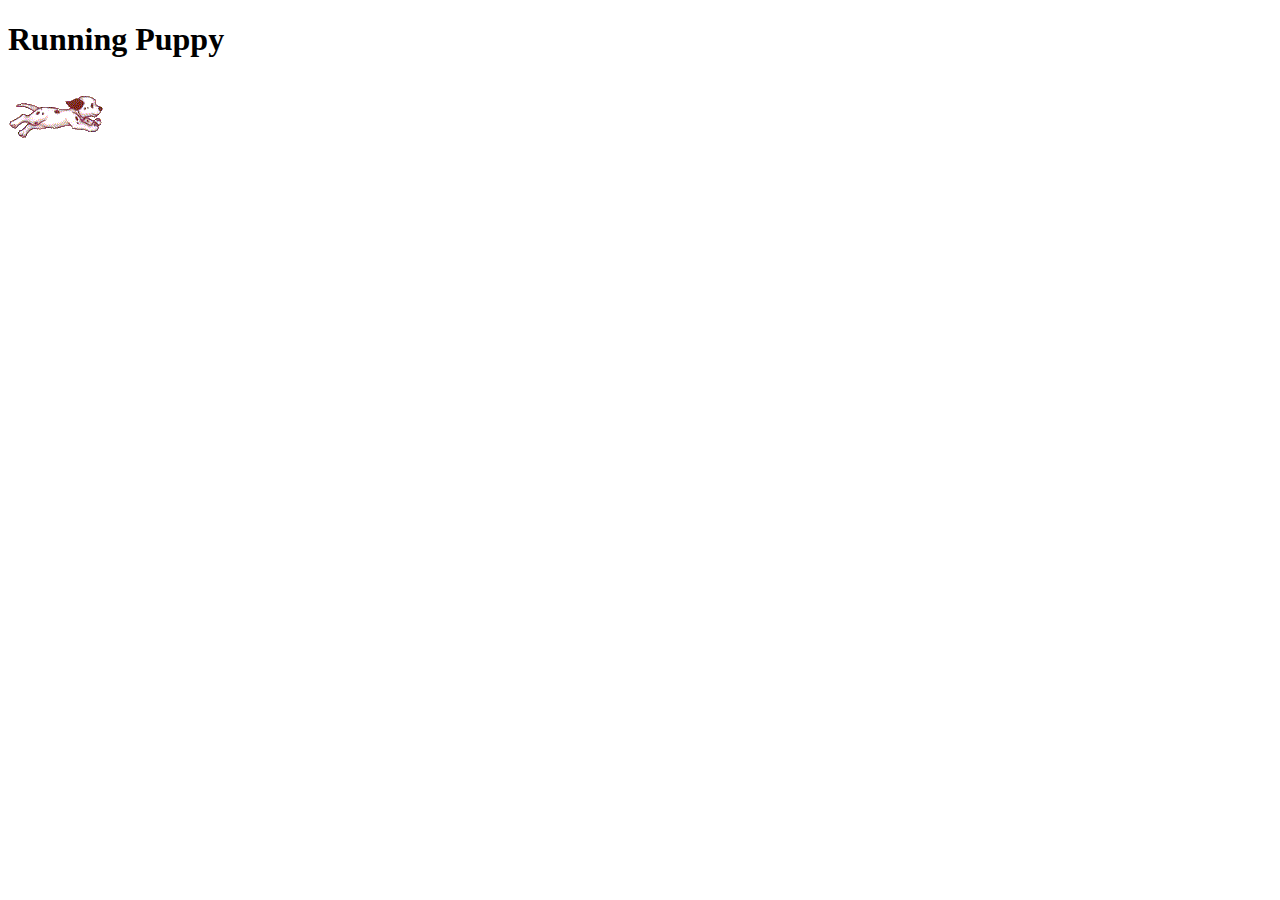
<file: pages/asm7/Lab10_part2_sol.html>
<!DOCTYPE html>
	<html>
		<head>
			<meta charset="utf-8">
			<meta name="author" content="Bambang">
			<title>Running Puppy</title>
			
			<script src="script/Lab10_part2.js"></script>
		</head>
		<body onload="setInterval('runPuppy()', 1000);">
			<h1>Running Puppy</h1>
			<p>
				<img id="puppy" src="images/puppy.gif"
					
				>   

			</p>
			<script>
				
				var puppy = document.getElementById("puppy");
				var puppyOriginalLocation = puppy.getBoundingClientRect();
				var translateX = 0;
				var translateY = 0;
				puppy.style.transition = "0.5s";

				function runPuppy() {
					translateX += 50;
					translateY += 50;
					puppy.style.transform = "translateX("+translateX+"px) translateY("+translateY+"px)";

					if (translateX + puppyOriginalLocation.width > window.innerWidth) {
						translateX = 0;
						translateY = 0;
						puppy.style.transform = "translateX("+translateX+"px) translateY("+translateY+"px)";
					}
				}
			</script>
		</body>
</html>
</file>
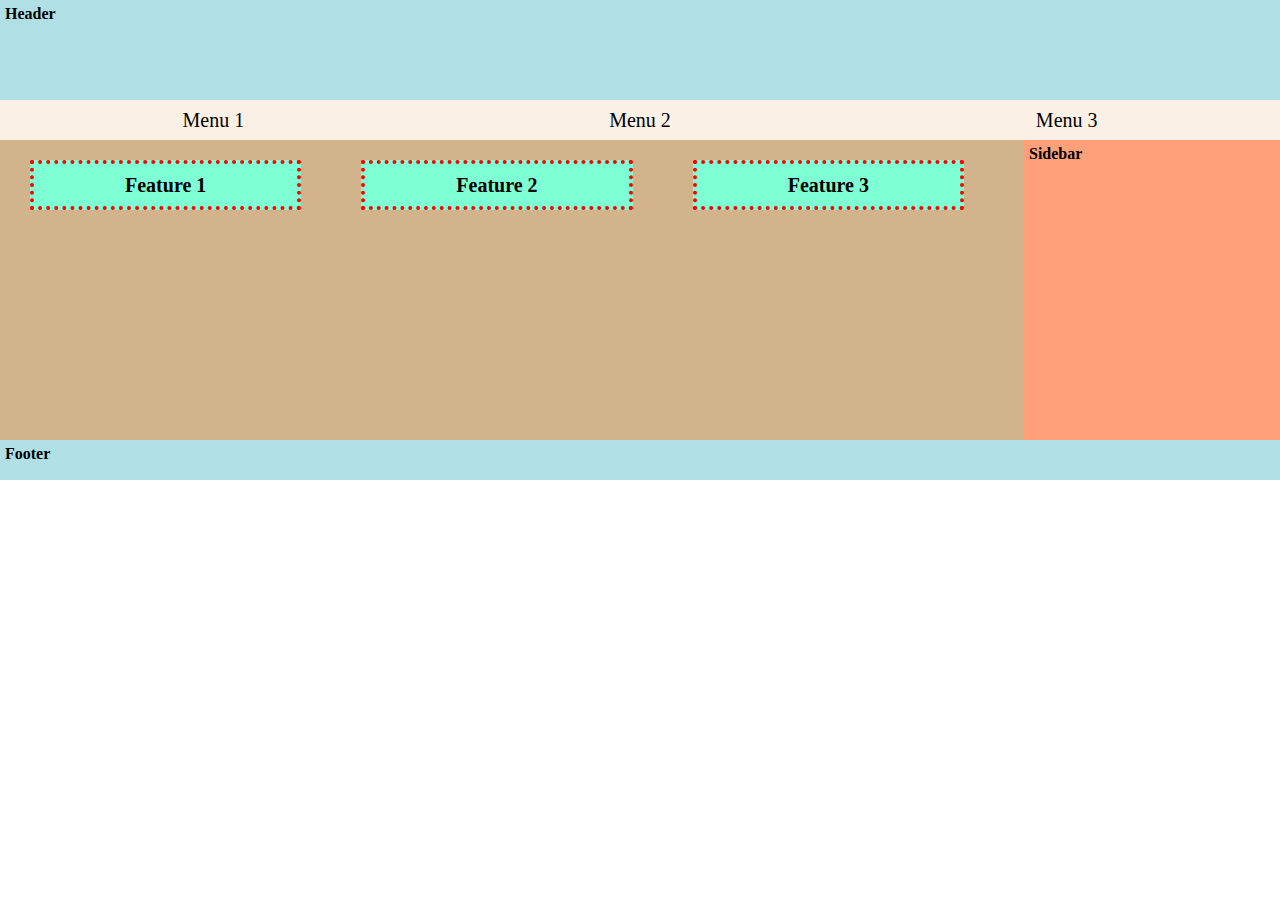
<file: pages/asm9/Lab5.html>
<!DOCTYPE html>

<html>
    <head>
        <title>Week 5 Demo</title>
        <meta name="viewport" content="width=device-width">
        <meta name="author" content="Sam Hill">
        <link rel="stylesheet" href="lab5.css">
		<!-- 
			<link rel="stylesheet" href="css/week5demo.css">
			Modified from the HTML file provided by Rahim Virani
			Added images
		-->
    </head>

    <body>
		<header>
			<p>Header</p>
		</header>
		<nav>
			<div>Menu 1</div>
			<div>Menu 2</div>
			<div>Menu 3</div>
		</nav>
		<article>
			<section>
				Feature 1
			</section>
			<section>
				Feature 2
			</section>
			<section>
				Feature 3
			
			</section>
		</article>
		<aside>
			Sidebar
		</aside>
		<footer>
			Footer
		</footer>
		
    </body>

</html>
</file>
<file: css/style.css>
/*
   Final Project

   Author: Thanh Huyen Dao
   Date: 2022/07/10

   Filename: style.css

   This file contains the layout styles and media
   queries.
*/
html {
    scroll-behavior: smooth;
}

body {
    background: #f5f6f7;
    font-family: system-ui, -apple-system, BlinkMacSystemFont, 'Segoe UI', Roboto, Oxygen, Ubuntu, Cantarell, 'Open Sans', 'Helvetica Neue', sans-serif;
}

h5, a {
    color: #3c3d47;
    font-weight: 800;
    text-transform: uppercase;
}

a {
    text-decoration: none;
}

a:hover {
    /* color: #141416; */
    transition: 0.2s;
    opacity: 0.5;
}

header nav {
    display: flex;
}

nav .student-name {
    font-size: 30px;
}

.page-list {
    list-style: none;
}

.page-list li{
    padding: 10px 10px;
    margin-bottom: 10px;
}

.page-list li a {
    font-size: 18px;
}

p.student-name {
    font-family: system-ui, -apple-system, BlinkMacSystemFont, 'Segoe UI', Roboto, Oxygen, Ubuntu, Cantarell, 'Open Sans', 'Helvetica Neue', sans-serif;
    font-weight: 800;
    color: #3c3d47;
    cursor: context-menu;
}

.student-info {
    display: flex;
    margin-bottom: 50px;
}

.student-info p {
    color: gray;
}

div h5 {
    text-align: center;
    font-size: 24px;
}

.portfolio {
    margin: 0;
    padding: 50px 20px 60px 20px;
    background: white;
}

.portfolio h5 {
    margin-bottom: 60px;
}

.portfolio-page-list {
    display: grid;
}

.portfolio-page {
    padding: 10px 12px;
    cursor: pointer;
    transition: 0.2s;
}

.portfolio-page:hover {
    opacity: 0.6;
}

.portfolio-page img {
    width: 100%
}

.portfolio-page img:hover {
    transition: 0.2s;
    transform: translateY(-20px);
}

.portfolio-page-title {
    font-size: 20px;
    text-align: center;
    color: #3c3d47;
    font-weight: 600;
    margin-bottom: 0;
    text-transform: capitalize;
}

.portfolio-page-description {
    font-size: 18px;
    color: gray;
    text-align: center;
    margin-left: 10px;
    margin-right: 10px;
    text-transform: capitalize;
}

.contact {
    margin: 60px 0;
    padding: 0 20px;
}

.contact p {
    font-size: 20px;
    text-align: center;
    color: gray;
}

footer {
    display: flex;
    align-items: center;
    justify-content: space-between;
    margin: 40px 15px;
    padding: 25px 0;
    border-top: 1px solid lightgray;
    font-size: 16px !important;
}

footer p {
    color: #3c3d47;
    font-weight: 800;
    margin: 0;
}

.back-to-top {
    display: none;
}

/* ===================================================
	Mobile devices: Equal or greater than 320 pixels
   ===================================================
*/
@media screen and (min-width: 320px) and (max-width: 767px) {
    body {
        margin: 0;
    }

    header nav {
        flex-direction: column;
    }

    .page-list {
        padding: 0;
    }

    .student-name {
        width: 100%;
        text-align: center;
    }

    .page-list li{
        background: white;
        text-align: center;
        margin-left: 10px;
        margin-right: 10px;
    }

    .student-info {
        flex-direction: column-reverse;
        align-items: center;
    }

    .student-info p {
        text-align: center;
        margin: 10px 30px;
    }

    .student-info img {
        width: 60%;
        margin: 20px 40px;
    }

    .portfolio-page {
        flex-direction: column;
        align-items: center;
    }

    .portfolio-page-list {
        grid-template-columns: 100%;
    }

    .portfolio-page-description {
        width: 80%;
        margin-left: auto;
        margin-right: auto;
    }

    .right-side .page-list {
        display: none;
    }

    .back-to-top {
        display: inline-block;
    }

    .back-to-top a {
        font-size: 12px;
    }
}

/* ===================================================
	Mobile devices: Equal or greater than 768 pixels
   ===================================================
*/
@media screen and (min-width: 768px) and (max-width: 1023px) {
    header nav {
        flex-direction: column;
        align-items: center;
        margin-bottom: 40px;
    }

    nav .student-name {
        margin-bottom: 20px;
    }

    .student-info {
        padding: 0px 40px;
    }

    div h5 {
        font-size: 22px;
    }

    .page-list {
        display: flex;
        justify-content: center;
        margin-top: 0;
        padding: 0;
    }

    .page-list li {
        background: none;
    }

    .student-info {
        flex-direction: row;
        align-items: flex-start;
    }

    .student-info p {
        font-size: 18px;
        margin-top: 0;
        margin-right: 0;
        text-align: left;
    }

    .student-info img {
        width: 40%;
        margin-left: 10px;
    }

    .portfolio {
        margin: 20px 0 30px 0;
        padding-left: 0;
        padding-right: 0;
    }

    .portfolio-page-list {
        grid-template-columns: 49% 49%;
        grid-gap: 2%;
        padding: 0 30px;
    }

    /*.portfolio-page {*/
        /*display: inline-block;*/
        /*vertical-align: top;*/
        /*width: 46%;*/
    /*}*/

    /*.portfolio-page:nth-of-type(odd) {*/
        /*padding-left: 25px;*/
    /*}*/

    .portfolio-page-description {
        font-size: 16px;
        width: 80%;
        margin-left: auto;
        margin-right: auto;
    }

    .contact-description {
        width: 70%;
        margin-left: auto;
        margin-right: auto;
        margin-bottom: 30px;
    }

    .right-side .page-list {
        width: 320px;
        display: flex;
        justify-content: space-between;
    }

    .back-to-top {
        display: none;
    }
}

/* ===================================================
	Mobile devices: Equal or greater than 1024 pixels
   ===================================================
*/
@media screen and (min-width: 1024px) {
    /* body {
        margin: 0 100px;
    } */

    header {
        padding: 0 30px;
        margin: 40px 0;
    }

    header nav {
        flex-direction: row;
        justify-content: space-between;
    }

    .student-name {
        width: auto;
    }

    ul.page-list {
        display: flex;
        align-items: center;
        margin: 0;
    }

    .page-list li {
        margin-bottom: 0;
        padding-left: 60px;
        padding-right: 0;
    }

    .student-info {
        justify-content: space-between;
        padding-left: 30px;
        padding-right: 30px;
    }

    .student-info p {
        font-size: 24px;
        margin-top: 0;
        width: 55%;
    }

    .student-info img {
        width: 40%;
    }

    .portfolio {
        padding-left: 30px;
        padding-right: 30px;
    }

    .page-list {
        margin-top: auto;
    }

    .page-list li {
        margin-right: 0;
    }

    .portfolio-page-list {
        grid-template-columns: 32% 32% 32%;
        grid-gap: 25px;
        justify-content: center;
    }

    .portfolio-page {
        padding: 10px 0;
    }

    footer .page-list a {
        padding-left: 60px;
    }
}

@media screen and (min-width: 1300px) {
    body {
        margin: 0 200px;
    }
}

@media screen and (min-width: 1700px) {
    body {
        margin: 0 400px;
    }
}
</file>
<file: pages/asm3/style.css>
* {
    box-sizing: border-box;
}

body {
    background-color: #e0e4e9;
    /* 2. change the body text to Lora 400.
        don't forget to add the font to your HTML! */
        font-weight: 400;
}

a {
    color: #AB440D;
}

main {
    max-width: 1024px;
    margin: 2rem auto;
    overflow: hidden;
    /* 3. give the main element 2rem rounded corners */

    /* 4. give the main element a box shadow with
  
        - 0 pixels horizontal offset
        - 4 pixels vertical offset
        - 4 pixels blur radius
        - 2 pixels spread radius
        - use the color rgba(0,23,85,.3) */
        border-radius: 2rem;
        box-shadow: 0 4px 4px 2px rgba(0,23,85,.3);
}

h1 {
    margin: 0;
    padding: 1rem 0 .5rem;
    text-align: center;
    line-height: 1.1;
    /* 5. change the h1 text to Comfortaa 700, make the 
        font size 3.5rem, and make the text white */
    /* 6. transform the text so every letter is capitalized */
    /* 7. apply a linear gradient to the background
  
        - #41589b at the top
        - #11286b at the bottom */
    font-family: Comfortaa;
    font-weight: 700;
    font-size: 3.5rem;
    color: white;
	text-transform: uppercase;
	background: linear-gradient( #41589b , #11286b);
}

#quote {
    /* 8. set the padding of #quote to 30% at the 
        top and bottom, zero on the left and right */
    /* 9. set the background image to florian-wehde-nyc-skyline.jpg
  
        - set the background-position to center
        - set the background-size to cover
        - set the background color to #EE6920 */
    /* 10. set the background blend mode to luminosity */
    padding: 30% 0;
	background-image: url("florian-wehde-nyc-skyline.jpg");
	background-position: center;
	background-size: cover;
	background-color: #EE6920;
	background-blend-mode: luminosity;
}

blockquote {
    padding: 1rem;
    width: 70%;
    margin: 0 auto;
    background-color: rgba(0, 23, 85, .8);
    color: #fff;
    font-size: 1.5rem;
}

footer {
    text-align: center;
}
</file>
<file: pages/asm8/css/Lab07.css>
input{
    margin: 5px 0;
}
fieldset{
    width: 220px;
    padding: 10px 20px;
    background-color:lightsteelblue;
    margin-bottom: 10px;
}

legend{
    background-color: slategray;
    padding: 0 10px;
    color: whitesmoke;
}

input[type="number"] {
    width: 55px;
}

input[name="add"] {
    margin-left: 5px;
}

input[type="reset"] {
    width: 54px;
}
</file>
<file: pages/asm2/cw_styles.css>
﻿/*
   New Perspectives on HTML5 and CSS3, 8th Edition
   Tutorial 2
   Case Problem 2
   
   Civil War History Style Sheet
   Author: HUYEN DAO THANH
   Date: 05/06/2022  
   
   Filename: cw_styles.css

*/
@charset "UTF-8";
@import "cw_layout.css";

/* Structural Styles */
html {
    background-color: rgb(151,151,151);
}
body {
    background-color: rgb(180,180,223);
    font-family: Verdana,Gevena,sans-serif;
}
h1, h2 {
    font-weight: normal;
}
nav a{
    text-decoration: none;
}
footer {
    color: white;
    background-color: rgb(101,101,101);
    font-size: 0.8em;
    text-align: center;
    padding: 1px 0;
}
/* Body Header Styles */
body > header {
    background-color: rgb(97,97,221);
}
body > header h1{
    font-size: 4vw;
    color: rgba(255,255,255,0.8);
    font-family: Limelight,cursive;
    margin: 0;
}
body > header h1 span{
    color: rgba(255,255,255,0.4);
}

/* Navigation Styles */
#mainLinks{
    padding: 5px 0;
}
#mainLinks a{
    color: white;
}
#mainLinks a:hover,a:active{
    opacity: 0.8;
    color: rgba(51,51,51,0.5);
}

/* Outline Styles */
#outline{
    color: rgb(51,51,51);
    font-size: 0.8em;
}
#outline h1{
    text-align: center;
}
#outline ol{
    line-height: 2em;
    margin: 0 5px;
    list-style-type: upper-roman;
}
#outline ol ol{
    list-style-type: upper-alpha;
}
#outline ol a{
    color: rgb(101,101,101);
}
#outline ol a:hover,a:active{
    color: rgb(97,97,201);
    text-decoration: underline;
}
/* Section Styles */
section {
    background-color: rgb(220,220,220);
}
sectio header h1{
    font-size: 2.2em;
    padding-left: 10px;
}
/* Article Styles */
article h2{
    font-size: 1.4em;
}
article p:first-of-type:first-letter{
    font-size: 2em;
}
/* Aside Styles */
aside{
    font-size: 0.9em;
}
aside h1{
    font-size: 1.4em;
    text-align: center;
}
</file>
<file: pages/asm4/sp_styles.css>
@charset "utf-8";

/*
   New Perspectives on HTML5 and CSS3, 8th Edition
   Tutorial 3
   Case Problem 1
   
   Typographical styles for Slate and Pencil Tutoring
   
   Filename: sp_styles.css

*/

/* Window and Body Styles */
html {
   background-color: rgb(230, 182, 144);
}

 

/* Page Header Styles */

nav.vertical {
   background-color: rgb(61, 138, 216);
   line-height: 2.5em;
}


nav.vertical a {
   font-size: 1em;
   margin: 0.4em 0;
   padding: 5px;
}

nav.vertical a:link, body > nav.vertical:visited {
   color: rgb(250, 238, 218);
}

nav.vertical a:hover, nav.vertical:active {
   background-color: rgba(0, 0, 0, 0.2);
}


/* Horizontal Navigation List Styles */

nav.horizontal ul li {
   background-color: rgb(18, 31, 102);  
   font-size: 0.9em;
   padding: 10px 0;
   text-align: center;     
}

nav.horizontal a:link, nav.horizontal a:visited {
   color: rgb(250, 238, 218);
}

nav.horizontal a:hover, nav.horizontal a:active {
   color: rgb(255, 255, 64);
}


/* Topics Styles */

section {
   margin-top: 20px;
   margin-bottom: 20px;
}


section p {
   color: rgb(95, 114, 232);
   font-size: 0.8em;
}



/* Customer Comment Styles */


aside p {
   font-size: 0.9em;
   color: rgb(121, 121, 121);
   line-height: 1.2em;
}

/* Footer Styles */

footer {
   color: rgb(186, 186, 156);
   background-color: rgb(44, 91, 169);
   font-size: 0.9em;
   padding: 10px 0px;
   text-align: center;
}
</file>
<file: pages/asm4/sp_layout.css>
@charset "utf-8";

/*
   New Perspectives on HTML5 and CSS3, 8th Edition
   Tutorial 3
   Case Problem 1
   
   Layout styles for Slate and Pencil Tutoring
   Author: Huyen Thanh Dao
   Date:   09 June, 2022
   Filename: sp_layout.css

*/

/* Window and Body Styles 
/*3*/

html {
   height: 100%;
}
/*4*/
@media (min-width:640px) and (max-width:960px) {
   body {
      width: 95%;
      min-height: 100%;
  }
}
/*5*/
body img {
   display: block;
}





/* 6 CSS Grid Styles */
body {
   display: grid;
   grid-template-columns: 1fr 1fr 1fr 1fr;
}
/*7*/
#logo {
   width: 100%;
   grid-column: 1/4
}

/Horizontal Navigation List Styles */
.vertical ul {
   list-style: none;
   padding: 0;
}




.vertical ul a {
   text-decoration: none;
}
/*8*/
.horizontal, footer {
   grid-column: 1/5;
}

.row {
   display: flex;
   list-style: none;
   padding: 0;
   margin: 0;
}

.horizontal ul li {
   width: 12.5%;
} 
/*9*/
.horizontal ul li a {
   float: left;
   text-decoration: none;
}


/* Section Styles */
/*10*/
section img {
   width: 50%;
   margin: 0 auto;
}
/*11*/
section p {
   width: 70%;
   margin: 0 auto;
}







/* Customer Comment Styles */
aside {
	grid-column: 2fr 2fr;
}
/*12*/
aside p {
   width: 75%;
   padding-bottom: 30px;
}

/*13*/
body aside:nth-of-type(odd) {
   grid-column: 2/3;
   justify-self: start;
}

/*14*/
aside img {
   float: left;
   width: 20%;
}
/*15*/
aside p {
   float: left;
    width: 75%;
    margin-left: 5%;
}
</file>
<file: pages/asm5/gp_layout.css>
@charset "utf-8";

/*
   New Perspectives on HTML5 and CSS3, 7th Edition
   Tutorial 5
   Case Problem 1
   
   Author: Huyen Dao Thanh
   Date: 2022/06/19
   
   Filename: gp_layout.css

   This file contains the layout styles and media
   queries used with sample pages from the Golden
   Pulps website.

*/


/* Import Basic Design Styles Used on All Screens */

@import url("gp_designs.css");



/* Flex Layout Styles */

body {
    display: flex;
    flex-direction: row;
    flex-wrap: wrap;
}

section#sheet {
    flex-grow: 3;
    flex-shrink: 1;
    flex-basis: 301px;
}

article {
    flex-grow: 1;
    flex-shrink: 3;
    flex-basis: 180px;
}

/* ============================================
	Mobile Devices: 0 - 480 pixels
   ============================================
*/

@media screen and (max-width: 480px) {
    img.panel {
        width: 100%;
    }

    nav.horizontal {
        order: 99;
    }

    body > footer {
        order: 100;
    }
}


/* ===================================================
	Tablet and Desktop Devices: Greater than 480 pixels
   ===================================================
*/

@media screen and (min-width: 480px) {
    nav.horizontal ul {
        display: flex;
        flex-direction: row;
        flex-wrap: nowrap;
        height: 40px;
    }

    nav.horizontal ul li {
        flex-grow: 1;
        flex-shrink: 1;
        flex-basis: auto;
    }

    img.size1 {
        width: 100%;
    }

    img.size2 {
        width: 60%;
    }

    img.size3 {
        width: 40%;
    }

    img.size4 {
        width: 30%;
    }
}
</file>
<file: pages/asm5/gp_print.css>
@charset "utf-8";
/*
   New Perspectives on HTML5 and CSS3, 7th Edition
   Tutorial 5
   Case Problem 1
   
   Author: Huyen Dao Thanh
   Date: 2022/06/19
   
   Filename: gp_print.css

   This file contains the printer styles used with the sample
   comic book pages from Golden Pulps.

*/




/* Hidden Objects */

    nav, footer, article {
        visibility: hidden;
    }

/* Comic Book Sheet Styles */

    section#sheet {
        width: 6in;
        margin: 0 auto;
    }

    img.size1 {
        width: 5in;
    }

    img.size2 {
        width: 3in;
    }

    img.size3 {
        width: 2in;
    }

    img.size4 {
        width: 1.5in;
    }
</file>
<file: pages/asm7/css/Lab10_part1.css>
/*
Contains some unused styles
*/
input[type="button"]{
    width: 100%;
    box-shadow: 1px 1px 1px gray;
    border-radius: 5px;
    margin: 5px;
}
table, td, tr{
    border-collapse: collapse;
    border: 1px solid black;
    padding: 20px;
}
html{
font-family: Verdana;
}

table{
border: 1px solid black;
border-collapse: collapse;

}
td,th{
padding:10px;
border: 1px solid black;
border-collapse: collapse;
}
table#table2 td{
background-color: linen;
}
th.th1{
background-color: orangered;
color: white;
}
th.th2{
background-color: orange;
color: white;
}
tbody.t1{
background-color:linen;
}
tbody.t2{
background-color:ivory;
}
table#table2 td.td2{
border:4px solid red;
background-color: yellow;
}
</file>
<file: pages/asm9/lab5.css>
*{
    box-sizing: border-box;
    margin: 0;
    padding: 0;
}
header{
    padding: 5px;
    font-weight: bold;
    width: 100%;
    height: 100px;
    background-color: powderblue;
}
nav{
    min-height: 40px;
    width: 100%;
    display: flex;					
    flex-wrap: wrap;
    background-color: linen;
    align-items: center;
    overflow: hidden;
    font-size: 20px;			
}

nav>div{			
    flex-grow: 1;
    flex-shrink: 1;
    text-align: center;			
    
}

article{		
    padding-left: 0px;
    padding-right: 30px;
    font-weight: bold;
    clear: left;
    float: left;
    display: flex;	
    justify-content: space-between;	/* Added*/	
    height: 300px;
    width: 80%;
    background-color: tan;
}
/* Adding article section*/
article > section {
    flex: 1;
    background-color: aquamarine;
    border: 4px dotted red;
    height: 50px;
    width: 20%;
    text-align: center;
    font-size: 20px;
    padding-top: 10px;
    padding-bottom: 10px;
    margin-left: 30px;
    margin-right: 30px;
    margin-top: 20px;
}

aside{
    padding: 5px;
    font-weight: bold;
    width: 20%;
    float: left;
    height: 300px;
    background-color: lightsalmon;
}
footer{
    padding: 5px;
    font-weight: bold;
    clear: both;
    width: 100%;
    height: 40px;
    background-color: powderblue;
}

@media screen and (min-width:600px) and (max-width:768px) {
    nav { 
        flex-direction: column;
    }
    article {
        display: flex;
        flex-wrap: wrap;
        justify-content: space-between;
        align-items: center;
        padding-left: 20px;
    }
    article > section {
        flex: unset;
        margin: 0;
        flex-basis: 45%;
        width: unset !important;
        background-color: yellow;
    }
    article > section:last-child {
        flex-basis: 100%;
    }
}

@media screen and (max-width: 600px) {
    nav { 
        flex-direction: column;
    }
        article {
          display: block;
          width: 100%;
        }
      
        article > section {
          width: 100% !important;
          margin-left: 15px;
          margin-right: 5px;
          margin-top: 20px;
          background-color: rgb(238, 116, 116);
        }
      
        aside {
          display: none;
        }
}
</file>
